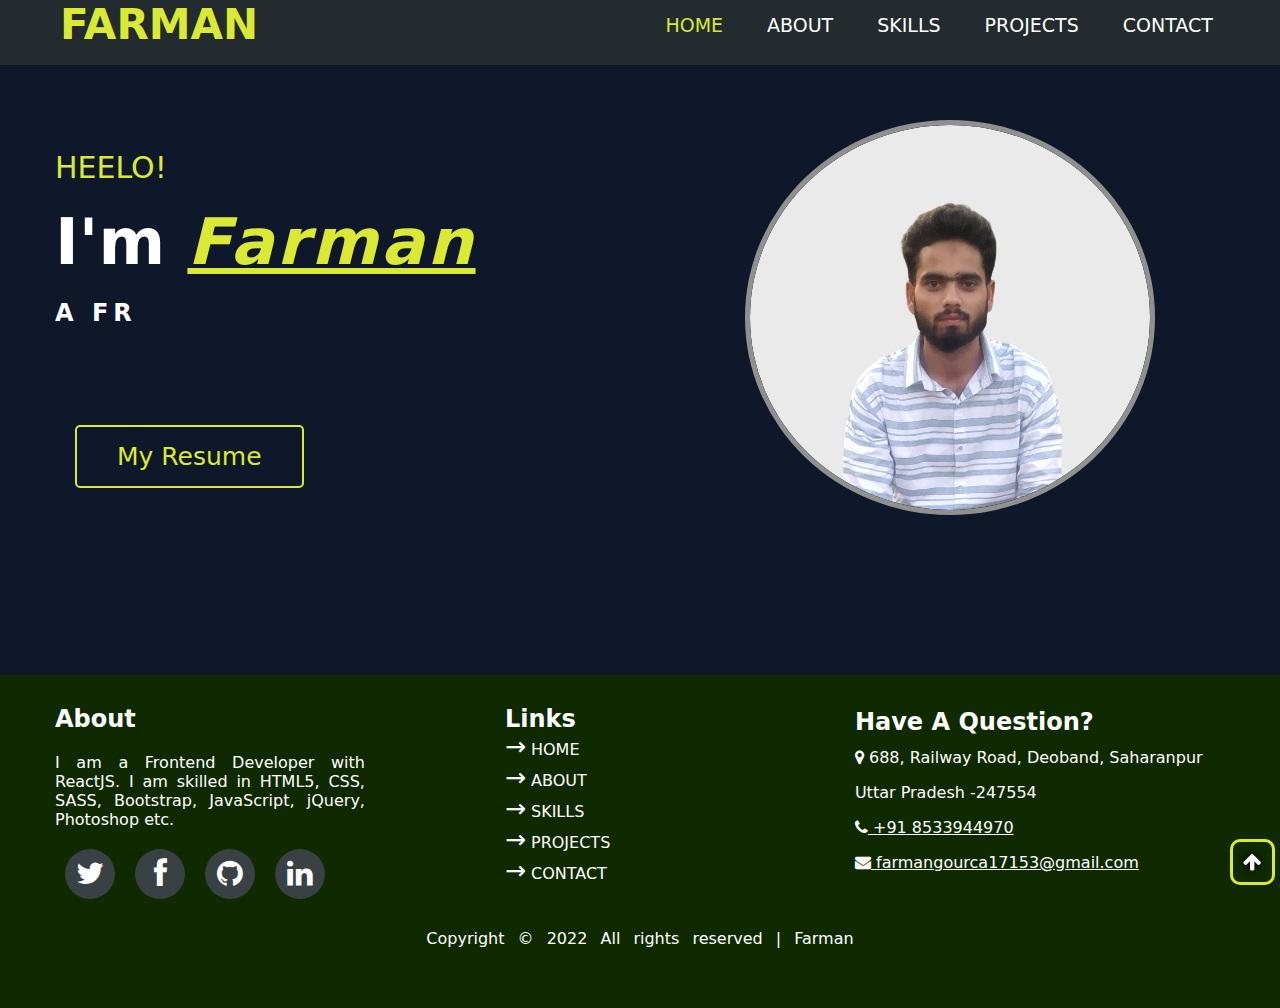
<file: index.html>
<!DOCTYPE html>

<html lang="en">

<head>
    <meta charset="UTF-8">
    <meta http-equiv="X-UA-Compatible" content="IE=edge">
    <meta name="viewport" content="width=device-width, initial-scale=1.0">
    <meta name="description" content="portfolio with projects">
    <title>Farman</title>
    <link rel="stylesheet" href="./css/style.css">
    <link rel="stylesheet" href="./css/font-awesome.min.css">
</head>

<body>
    <div class="wrap-1">
        <div class="container">
            <div class="row align-center">
                <div class="col-4">
                    <header>
                        <h1> <a href="index.html">FARMAN</a></h1>
                    </header>
                </div>
                <div class="col-8">
                    <nav class="nav">
                        <ul>
                            <li class="act"><a href="index.html">HOME</a></li>
                            <li><a href="about.html">ABOUT</a></li>
                            <li><a href="skills.html">SKILLS</a></li>
                            <li><a href="projects.html">PROJECTS</a></li>
                            <li><a href="contact.html">CONTACT</a></li>
                        </ul>
                    </nav>
                    <div class="mobile">
                        <div class="navBtn">
                            <div class="f line"></div>
                            <div class="m line"></div>
                            <div class="l line"></div>
                        </div>
                    </div>
                </div>
                <div class="rel">
                    <nav class="mobNavbar">
                        <ul>
                            <li class="active"><a href="index.html">HOME</a></li>
                            <li><a href="about.html">ABOUT</a></li>
                            <li><a href="skills.html">SKILLS</a></li>
                            <li><a href="projects.html">PROJECTS</a></li>
                            <li><a href="contact.html">CONTACT</a></li>
                        </ul>
                    </nav>
                </div>
            </div>
        </div>
    </div>



    <!-- wrap two -->
    <div class="wrap-2">
        <div class="container">
            <div class="row">
                <div class="col-6 col-m-12 col-ml-12">
                    <div class="content">
                        <p>HEELO!</p>
                        <p>I'm <span>Farman</span></p>
                        <p class="profile"></p>
                        <div class="res"> <a href="./images/farmanresume.pdf" download="">My Resume </a></div>
                    </div>
                </div>
                <div class="col-6 col-m-12 col-ml-12">
                    <div class="img">
                        <img src="./images/f4 (1).png" alt="farman">
                    </div>
                </div>
            </div>
        </div>
    </div>

    <!-- wrap three -->
    <div class="wrap-3">
        <div class="container">
            <div class="row">
                <div class="col-4 col-m-12">
                    <div class="about">
                        <h2>About</h2>
                        <p>I am a Frontend Developer with ReactJS. I am skilled in HTML5, CSS, SASS, Bootstrap, JavaScript, jQuery, Photoshop etc. </p>
                        <div class="social">
                            <a href="https://www.twitter.com" aria-label="twitter"><span
                                    class="fa fa-twitter"></span></a>
                            <a href="https://www.facebook.com" aria-label="facebook"><span
                                    class="fa fa-facebook"></span></a>
                            <a href="https://www.github.com" aria-label="github"><span class="fa fa-github"></span></a>
                            <a href="https://www.linkedin.com" aria-label="linkedin"><span
                                    class="fa fa-linkedin"></span></a>
                        </div>
                    </div>
                </div>
                <div class="col-4 col-m-12">
                    <div class="links">
                        <h2>Links</h2>
                        <p><a href="index.html"><span>&rarr;</span> HOME</a></p>
                        <p><a href="about.html"><span>&rarr;</span> ABOUT</a></p>
                        <p><a href="skills.html"><span>&rarr;</span> SKILLS</a></p>
                        <p><a href="projects.html"><span>&rarr;</span> PROJECTS</a></p>
                        <p><a href="contact.html"><span>&rarr;</span> CONTACT</a></p>
                    </div>
                </div>
                <div class="col-4 col-m-12">
                    <div class="ques">
                        <h2>Have A Question?</h2>
                        <p><span class="fa fa-map-marker"></span> 688, Railway Road, Deoband, Saharanpur Uttar Pradesh
                            -247554</p>
                        <p><a href="tel:8533944970"><span class="fa fa-phone"></span> +91 8533944970</a></p>
                        <p><a href="mailto:farmangourca17153@gmail.com"><span class="fa fa-envelope"></span> farmangourca17153<wbr>@gmail.com</a></p>
                    </div>
                </div>
            </div>
            <div class="row">
                <footer>
                    <p>Copyright © 2022 All rights reserved | Farman</p>
                </footer>
            </div>
            <div class="gotop">
                <button class="btn" aria-label="go top"><span class="fa fa-arrow-up"></span></button>
            </div>
        </div>
    </div>

    <script src="https://cdnjs.cloudflare.com/ajax/libs/jquery/3.6.0/jquery.min.js"></script>
    <script src="./js/javascript.js"></script>
    <script>
        let p = document.querySelector('.profile');
        let arr = ['A', ' ', 'F', 'R', 'O', 'N', 'T', '-', 'E', 'N', 'D', ' ', 'D', 'E', 'V', 'E', 'L', 'O', 'P', 'E', 'R']
        let i = 0;
        let id = setInterval(() => {
            if (arr[i] == arr[i]) {
                p.innerHTML += arr[i];
                i++;
            }
            if (i == arr.length) {
                clearInterval(id);
            }
        }, 150);
    </script>
</body>

</html>
</file>
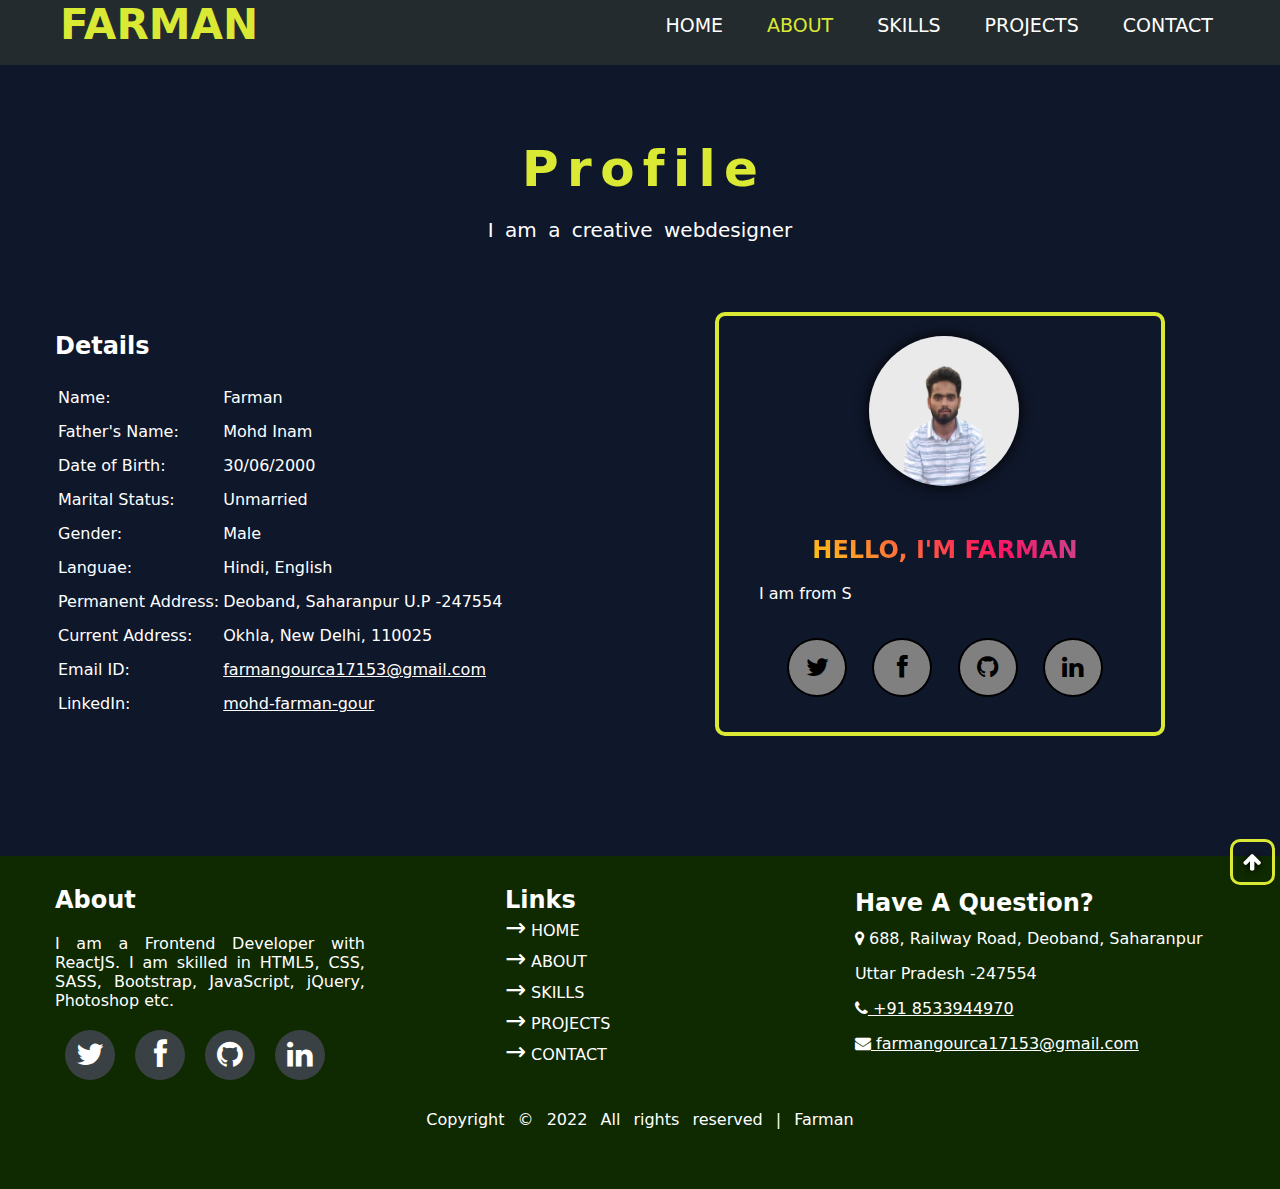
<file: about.html>
<!DOCTYPE html>
<html lang="en">

<head>
    <meta charset="UTF-8">
    <meta http-equiv="X-UA-Compatible" content="IE=edge">
    <meta name="viewport" content="width=device-width, initial-scale=1.0">
    <meta name="description" content="I am a Frontend Developer. I am skilled in HTML, HTML5, CSS3, SASS, JavaScript, jQuery,
    Bootstrap, TypeScript etc.">
    <title>about</title>
    <link rel="stylesheet" href="./css/about.css">
    <link rel="stylesheet" href="./css/font-awesome.min.css">

</head>

<body>
    <!-- wrap header -->
    <div class="wrap-1">
        <div class="container">
            <div class="row align-center">
                <div class="col-4">
                    <header>
                        <h1> <a href="index.html">FARMAN</a></h1>
                    </header>
                </div>
                <div class="col-8">
                    <nav class="nav">
                        <ul>
                            <li><a href="index.html">HOME</a></li>
                            <li class="active"><a href="about.html">ABOUT</a></li>
                            <li><a href="skills.html">SKILLS</a></li>
                            <li><a href="projects.html">PROJECTS</a></li>
                            <li><a href="contact.html">CONTACT</a></li>
                        </ul>
                    </nav>
                    <div class="mobile">
                        <div class="navBtn">
                            <div class="f line"></div>
                            <div class="m line"></div>
                            <div class="l line"></div>
                        </div>
                    </div>
                </div>
                <div class="rel">
                    <nav class="mobNavbar">
                        <ul>
                            <li><a href="index.html">HOME</a></li>
                            <li class="active"><a href="about.html">ABOUT</a></li>
                            <li><a href="skills.html">SKILLS</a></li>
                            <li><a href="projects.html">PROJECTS</a></li>
                            <li><a href="contact.html">CONTACT</a></li>
                        </ul>
                    </nav>
                </div>
            </div>
        </div>
    </div>

    <!--wrap two   -->
    <div class="wrap-2">
        <div class="container">
            <div class="row">
                <div class="col-12">
                    <div class="head">
                        <h2 class="topHeading">
                            <span style="--i:1">P</span>
                            <span style="--i:2">r</span>
                            <span style="--i:3">o</span>
                            <span style="--i:4">f</span>
                            <span style="--i:5">i</span>
                            <span style="--i:6">l</span>
                            <span style="--i:7">e</span>
                        </h2>
                        <p>I am a creative webdesigner</p>
                    </div>
                </div>
            </div>
            <div class="row">
                <div class="col-6 col-mp-12">
                    <div class="center">
                        <h2>Details</h2>
                        <table>
                            <tr>
                                <td>Name: </td>
                                <td>Farman</td>
                            </tr>
                            <tr>
                                <td>Father's Name: </td>
                                <td>Mohd Inam</td>
                            </tr>
                            <tr>
                                <td>Date of Birth: </td>
                                <td>30/06/2000</td>
                            </tr>
                            <tr>
                                <td>Marital Status: </td>
                                <td>Unmarried</td>
                            </tr>
                            <tr>
                                <td>Gender: </td>
                                <td>Male</td>
                            </tr>
                            <tr>
                                <td>Languae: </td>
                                <td>Hindi, English</td>
                            </tr>
                            <tr>
                                <td>Permanent Address: </td>
                                <td>Deoband, Saharanpur U.P -247554</td>
                            </tr>
                            <tr>
                                <td>Current Address: </td>
                                <td>Okhla, New Delhi, 110025</td>
                            </tr>
                            <tr>
                                <td>Email ID: </td>
                                <td><a href="mailto:farmangourca17153@gmail.com">farmangourca17153@gmail.com</a></td>
                            </tr>
                            <tr>
                                <td>LinkedIn: </td>
                                <td><a href="https://www.linkedin.com/in/mohd-farman-gour/">mohd-farman-gour</a></td>
                            </tr>
                        </table>

                    </div>
                </div>
                <div class="col-6 col-mp-12">
                    <div class="picInfo">
                        <img src="./images/f4 (1).png" alt="farman">
                        <h2>HELLO, I'M FARMAN</h2>
                        <p id="bio"></p>
                        <div class="picSocial">
                            <a href="https://www.twitter.com" aria-label="twitter"><span
                                    class="fa fa-twitter"></span></a>
                            <a href="https://www.facebook.com" aria-label="facebook"><span
                                    class="fa fa-facebook"></span></a>
                            <a href="https://www.github.com" aria-label="github"><span class="fa fa-github"></span></a>
                            <a href="https://www.linkedin.com" aria-label="linkedin"><span
                                    class="fa fa-linkedin"></span></a>
                        </div>
                    </div>
                </div>
            </div>
        </div>
    </div>

    <!-- wrap footer -->
    <div class="wrap-3">
        <div class="container">
            <div class="row">
                <div class="col-4 col-m-12">
                    <div class="about">
                        <h2>About</h2>
                        <p>I am a Frontend Developer with ReactJS. I am skilled in HTML5, CSS, SASS, Bootstrap,
                            JavaScript, jQuery, Photoshop etc.</p>
                        <div class="social">
                            <a href="https://www.twitter.com" aria-label="twitter"><span
                                    class="fa fa-twitter"></span></a>
                            <a href="https://www.facebook.com" aria-label="facebook"><span
                                    class="fa fa-facebook"></span></a>
                            <a href="https://www.github.com" aria-label="github"><span class="fa fa-github"></span></a>
                            <a href="https://www.linkedin.com" aria-label="linkedin"><span
                                    class="fa fa-linkedin"></span></a>
                        </div>
                    </div>
                </div>
                <div class="col-4 col-m-12">
                    <div class="links">
                        <h2>Links</h2>
                        <p><a href="index.html"><span>&rarr;</span> HOME</a></p>
                        <p><a href="about.html"><span>&rarr;</span> ABOUT</a></p>
                        <p><a href="skills.html"><span>&rarr;</span> SKILLS</a></p>
                        <p><a href="projects.html"><span>&rarr;</span> PROJECTS</a></p>
                        <p><a href="contact.html"><span>&rarr;</span> CONTACT</a></p>
                    </div>
                </div>
                <div class="col-4 col-m-12">
                    <div class="ques">
                        <h2>Have A Question?</h2>
                        <p><span class="fa fa-map-marker"></span> 688, Railway Road, Deoband, Saharanpur Uttar Pradesh
                            -247554</p>
                        <p><a href="tel:8533944970"><span class="fa fa-phone"></span> +91 8533944970</a></p>
                        <p><a href="mailto:farmangourca17153@gmail.com"><span class="fa fa-envelope"></span>
                                farmangourca17153<wbr>@gmail.com</a></p>
                    </div>
                </div>
            </div>
            <div class="row">
                <footer>
                    <p>Copyright © 2022 All rights reserved | Farman</p>
                </footer>
            </div>
            <div class="gotop">
                <button class="btn" aria-label="go top"><span class="fa fa-arrow-up"></span></button>
            </div>
        </div>
    </div>

    <script src="https://cdnjs.cloudflare.com/ajax/libs/jquery/3.6.0/jquery.min.js"></script>
    <script src="./js/javascript.js"></script>
    <script>
        let arr1 = "I am from Saharanpur U.P. I did my BCA (Bachelor of Computer Application) from Shri Ram Group of Colleges, Muzaffarnagar U.P. I am a frontend developer, specialised in HTML, HTML5, CSS, CSS3,Bootstrap, JavaScript, jQuery, reactJS.";

        arr1 = Array.from(arr1);

        let j = 0;
        let id1 = setInterval(() => {
            if (arr1[j] == arr1[j]) {
                document.querySelector("#bio").innerHTML += arr1[j];
                j++;
            }
            if (j == arr1.length) {
                clearInterval(id1);
            }
        }, 60);
    </script>
</body>

</html>
</file>
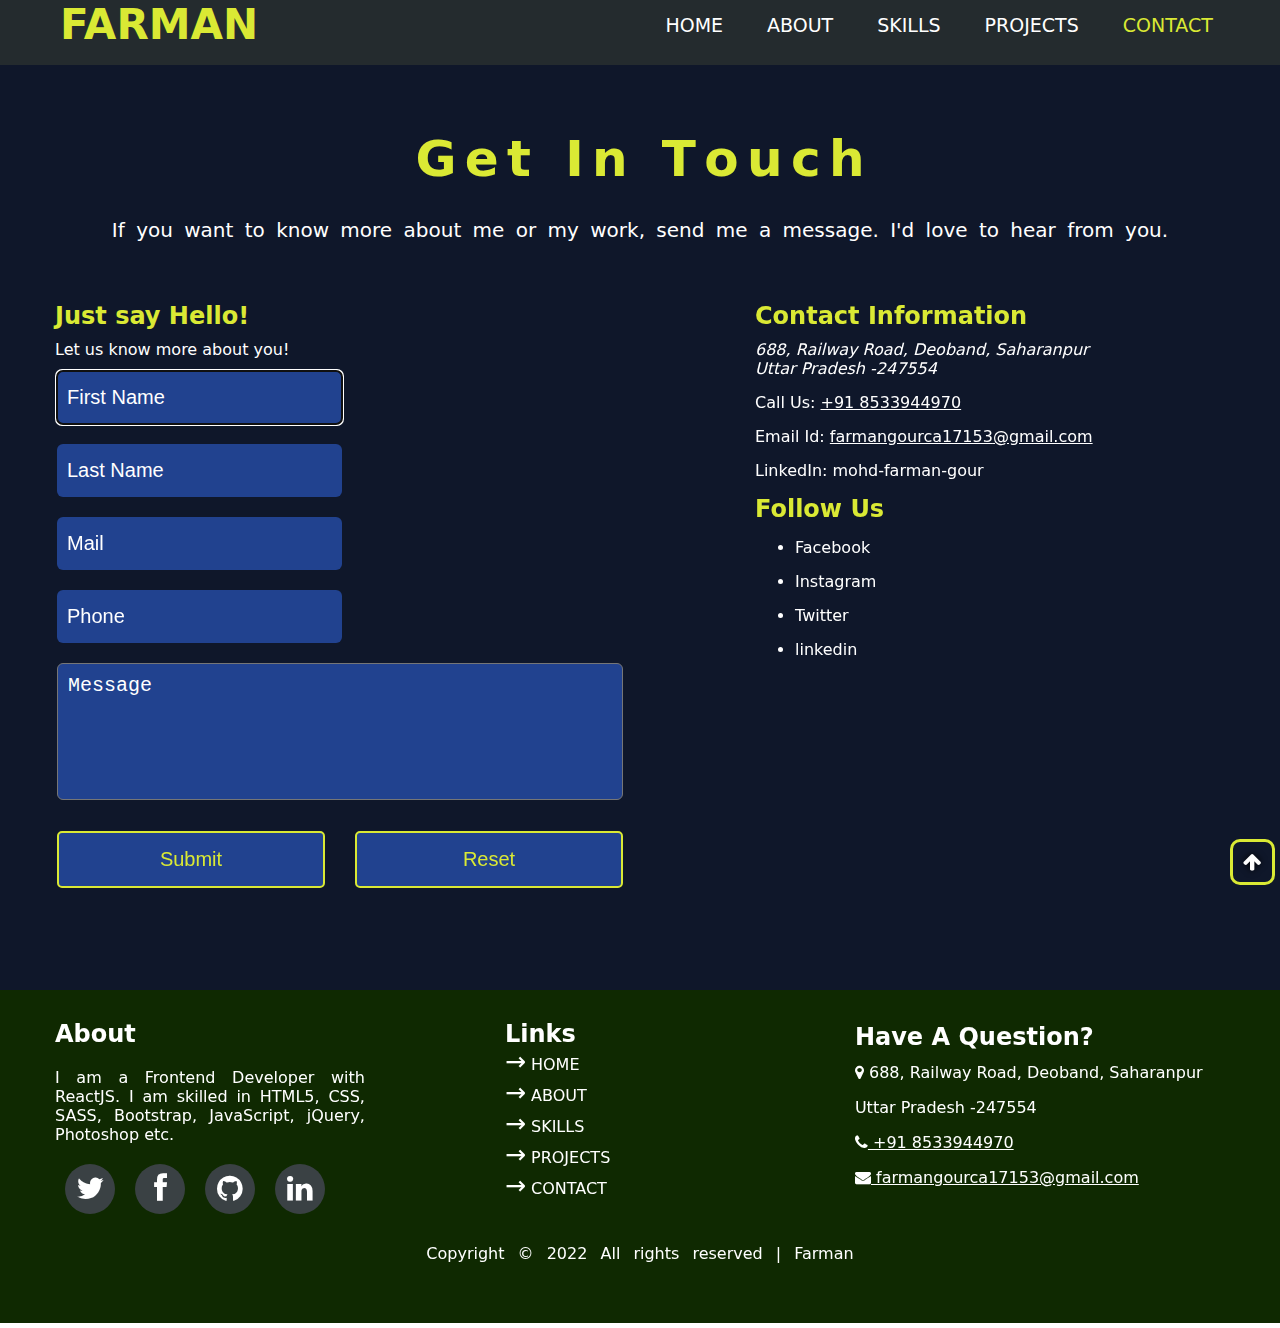
<file: contact.html>
<!DOCTYPE html>
<html lang="en">

<head>
    <meta charset="UTF-8">
    <meta http-equiv="X-UA-Compatible" content="IE=edge">
    <meta name="viewport" content="width=device-width, initial-scale=1.0">
    <meta name="description" content="Personel Information">
    <title>Contact</title>
    <link rel="stylesheet" href="./css/contact.css">
    <link rel="stylesheet" href="./css/font-awesome.min.css">
</head>

<body>
    <!-- wrap header -->
    <div class="wrap-1">
        <div class="container">
            <div class="row align-center">
                <div class="col-4">
                    <header>
                        <h1> <a href="index.html">FARMAN</a></h1>
                    </header>
                </div>
                <div class="col-8">
                    <nav class="nav">
                        <ul>
                            <li><a href="index.html">HOME</a></li>
                            <li><a href="about.html">ABOUT</a></li>
                            <li><a href="skills.html">SKILLS</a></li>
                            <li><a href="projects.html">PROJECTS</a></li>
                            <li class="active"><a href="contact.html">CONTACT</a></li>
                        </ul>
                    </nav>
                    <div class="mobile">
                        <div class="navBtn">
                            <div class="f line"></div>
                            <div class="m line"></div>
                            <div class="l line"></div>
                        </div>
                    </div>
                </div>
                <div class="rel">
                    <nav class="mobNavbar">
                        <ul>
                            <li><a href="index.html">HOME</a></li>
                            <li><a href="about.html">ABOUT</a></li>
                            <li><a href="skills.html">SKILLS</a></li>
                            <li><a href="projects.html">PROJECTS</a></li>
                            <li class="active"><a href="contact.html">CONTACT</a></li>
                        </ul>
                    </nav>
                </div>
            </div>
        </div>
    </div>

    <!-- wrap two -->
    <div class="wrap-2">
        <div class="container">
            <div class="row">
                <div class="col-12">
                    <div class="head">
                        <h2 class="topHeading">
                            <span style="--i:1">G</span>
                            <span style="--i:2">e</span>
                            <span style="--i:3">t</span>
                            <span style="--i:4">&nbsp;</span>
                            <span style="--i:5">I</span>
                            <span style="--i:6">n</span>
                            <span style="--i:7">&nbsp;</span>
                            <span style="--i:8">T</span>
                            <span style="--i:9">o</span>
                            <span style="--i:10">u</span>
                            <span style="--i:11">c</span>
                            <span style="--i:12">h</span>
                        </h2>
                        <p>If you want to know more about me or my work, send me a message. I'd love to hear from you.
                        </p>
                    </div>
                </div>
            </div>
            <div class="row">
                <!-- <div class="container"> -->
                <div class="col-6 col-m-12">
                    <div class="row">
                        <div class="col-12">
                            <div class="jshello">
                                <h2>Just say Hello!</h2>
                                <p>Let us know more about you!</p>
                            </div>
                        </div>
                    </div>

                    <div class="form ">
                        <form method="post">
                            <table>
                                <tr class="row">
                                    <td class="col-6 col-m-6 ">
                                        <label for="fn">First Name</label>
                                        <input type="text" id="fn" name="first name" required placeholder="First Name"
                                            autocomplete="off" autofocus pattern="^[a-z A-Z]{2,}$">
                                    </td>
                                    <td class="col-6 col-m-6">
                                        <label for="ln">Second Name</label>
                                        <input type="text" id="ln" name="last name" required placeholder="Last Name"
                                            autocomplete="off" pattern="^[a-z A-Z]{2,}$">
                                    </td>
                                </tr>
                                <tr class="row">
                                    <td class="col-6">
                                        <label for="mail">Enter Mail</label>
                                        <input type="email" id="mail" name="Mail" required placeholder="Mail"
                                            autocomplete="off">
                                    </td>
                                    <td class="col-6">
                                        <label for="ph">Phone Number</label>
                                        <input type="text" id="ph" name="number" required placeholder="Phone"
                                            pattern="^[0-9]{10}$" autocomplete="off">
                                    </td>
                                </tr>
                                <tr class="row">
                                    <td class="col-12">
                                        <label for="msg">Message</label>
                                        <textarea name="message" id="msg" cols="10" rows="5" required
                                            placeholder="Message" autocomplete="off"></textarea>
                                    </td>
                                    <td></td>
                                </tr>
                                <tr class="row">
                                    <td class="col-6"><button type="submit" class="sub btnform">Submit</button></td>
                                    <td class="col-6"><button type="reset" class="res btnform">Reset</button></td>
                                </tr>
                            </table>
                        </form>
                    </div>
                </div>
                <div class="col-6 col-m-12">
                    <div class="information">
                        <h2>Contact Information</h2>
                        <address>688, Railway Road, Deoband, Saharanpur Uttar Pradesh
                            -247554</address>
                        <p>Call Us: <a href="tel:8533944970">+91 8533944970</a></p>
                        <p>Email Id: <a href="mailto:farmangourca17153@gmail.com">farmangourca17153<wbr>@gmail.com</a>
                        </p>
                        <p>LinkedIn: mohd-farman-gour</p>
                        <h2>Follow Us</h2>
                        <ul>
                            <li><a href="https://www.facebook.com">Facebook</a></li>
                            <li><a href="https://www.instagram.com">Instagram</a></li>
                            <li><a href="https://www.twitter.com">Twitter</a></li>
                            <li><a href="https://www.linkedin.com">linkedin</a></li>
                        </ul>
                    </div>
                </div>
            </div>
        </div>
    </div>



    <!-- footer -->
    <div class="wrap-3">
        <div class="container">
            <div class="row">
                <div class="col-4 col-m-12">
                    <div class="about">
                        <h2>About</h2>
                        <p>I am a Frontend Developer with ReactJS. I am skilled in HTML5, CSS, SASS, Bootstrap,
                            JavaScript, jQuery, Photoshop etc.</p>
                        <div class="social">
                            <a href="https://www.twitter.com" aria-label="twitter"><span
                                    class="fa fa-twitter"></span></a>
                            <a href="https://www.facebook.com" aria-label="facebook"><span
                                    class="fa fa-facebook"></span></a>
                            <a href="https://www.github.com" aria-label="github"><span class="fa fa-github"></span></a>
                            <a href="https://www.linkedin.com" aria-label="linkedin"><span
                                    class="fa fa-linkedin"></span></a>
                        </div>
                    </div>
                </div>
                <div class="col-4 col-m-12">
                    <div class="links">
                        <h2>Links</h2>
                        <p><a href="index.html"><span>&rarr;</span> HOME</a></p>
                        <p><a href="about.html"><span>&rarr;</span> ABOUT</a></p>
                        <p><a href="skills.html"><span>&rarr;</span> SKILLS</a></p>
                        <p><a href="projects.html"><span>&rarr;</span> PROJECTS</a></p>
                        <p><a href="contact.html"><span>&rarr;</span> CONTACT</a></p>
                    </div>
                </div>
                <div class="col-4 col-m-12">
                    <div class="ques">
                        <h2>Have A Question?</h2>
                        <p><span class="fa fa-map-marker"></span> 688, Railway Road, Deoband, Saharanpur Uttar Pradesh
                            -247554</p>
                        <p><a href="tel:8533944970"><span class="fa fa-phone"></span> +91 8533944970</a></p>
                        <p><a href="mailto:farmangourca17153@gmail.com"><span class="fa fa-envelope"></span>
                                farmangourca17153<wbr>@gmail.com</a></p>
                    </div>
                </div>
            </div>
            <div class="row">
                <footer>
                    <p>Copyright © 2022 All rights reserved | Farman</p>
                </footer>
            </div>
            <div class="gotop">
                <button class="btn" aria-label="go top"><span class="fa fa-arrow-up"></span></button>
            </div>
        </div>
    </div>

    <script src="https://cdnjs.cloudflare.com/ajax/libs/jquery/3.6.0/jquery.min.js"></script>
    <script src="./js/javascript.js"></script>

</body>

</html>
</file>
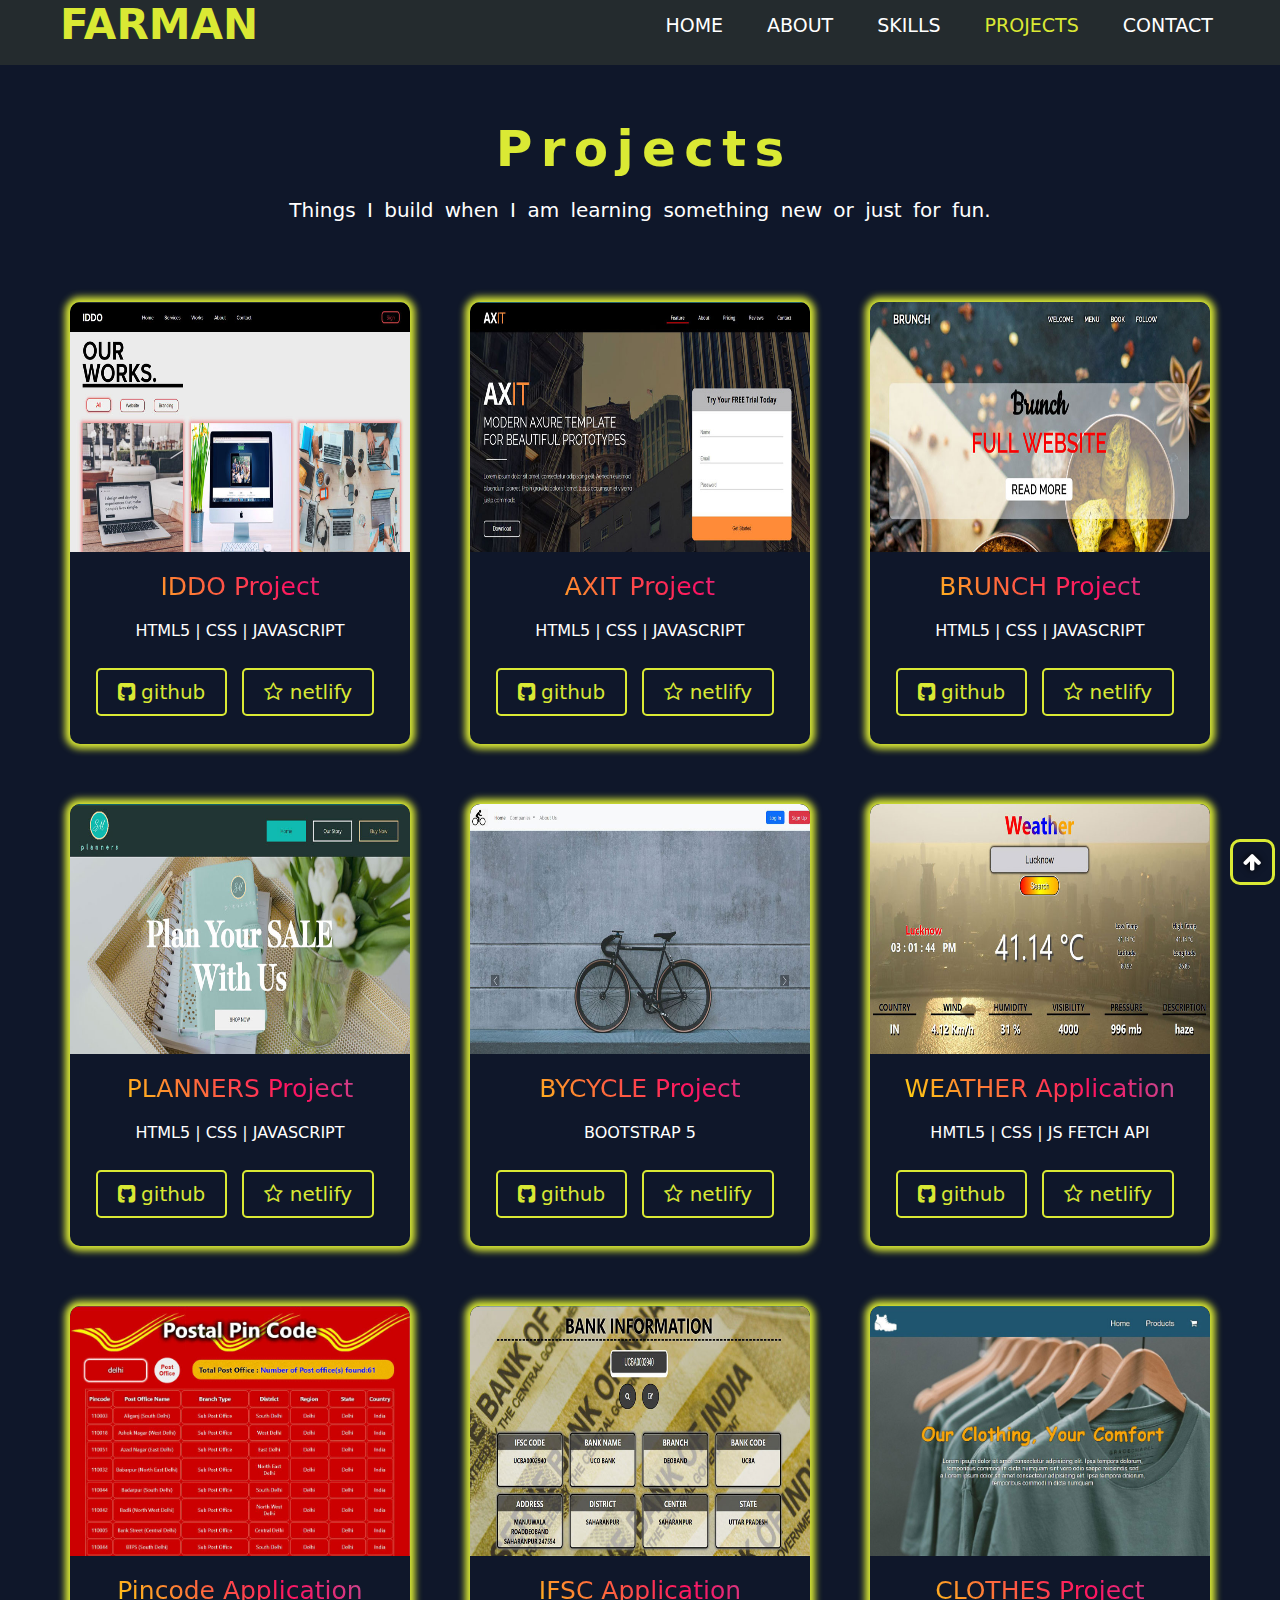
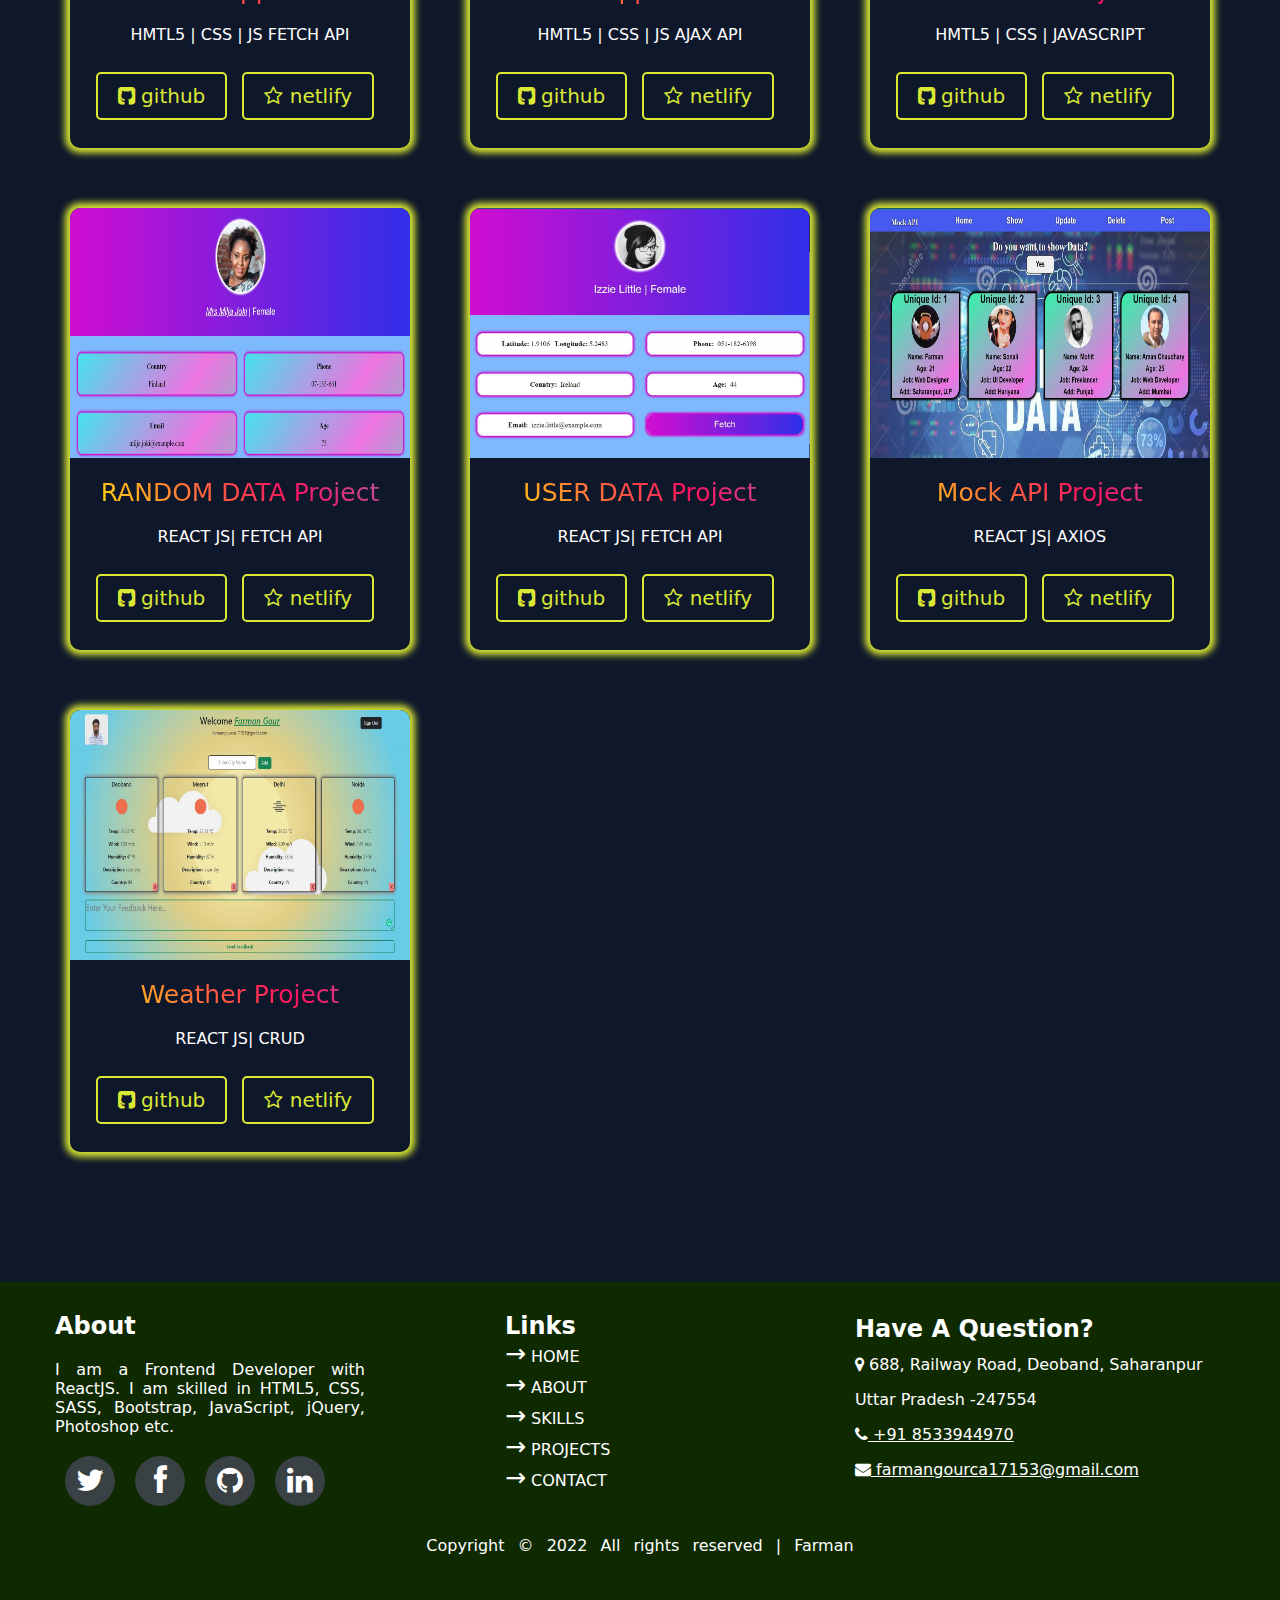
<file: projects.html>
<!DOCTYPE html>
<html lang="en">

<head>
    <meta charset="UTF-8">
    <meta http-equiv="X-UA-Compatible" content="IE=edge">
    <meta name="viewport" content="width=device-width, initial-scale=1.0">
    <meta name="description" content="I designed many projects with html, css, javascript, frameworks.">
    <title>My Projects</title>
    <link rel="stylesheet" href="./css/projects.css">
    <link rel="stylesheet" href="./css/font-awesome.min.css">
</head>

<body>
    <!-- wrap header -->
    <div class="wrap-1">
        <div class="container">
            <div class="row align-center">
                <div class="col-4">
                    <header>
                        <h1> <a href="index.html">FARMAN</a></h1>
                    </header>
                </div>
                <div class="col-8">
                    <nav class="nav">
                        <ul>
                            <li><a href="index.html">HOME</a></li>
                            <li><a href="about.html">ABOUT</a></li>
                            <li><a href="skills.html">SKILLS</a></li>
                            <li class="active"><a href="projects.html">PROJECTS</a></li>
                            <li><a href="contact.html">CONTACT</a></li>
                        </ul>
                    </nav>
                    <div class="mobile">
                        <div class="navBtn">
                            <div class="f line"></div>
                            <div class="m line"></div>
                            <div class="l line"></div>
                        </div>
                    </div>
                </div>
                <div class="rel">
                    <nav class="mobNavbar">
                        <ul>
                            <li><a href="index.html">HOME</a></li>
                            <li><a href="about.html">ABOUT</a></li>
                            <li><a href="skills.html">SKILLS</a></li>
                            <li class="active"><a href="projects.html">PROJECTS</a></li>
                            <li><a href="contact.html">CONTACT</a></li>
                        </ul>
                    </nav>
                </div>
            </div>
        </div>
    </div>

    <!-- wrap two -->
    <div class="wrap-2">
        <div class="container">
            <div class="row">
                <div class="col-12">
                    <div class="head">
                        <h2 class="topHeading">
                            <span style="--i:1">P</span>
                            <span style="--i:2">r</span>
                            <span style="--i:3">o</span>
                            <span style="--i:4">j</span>
                            <span style="--i:5">e</span>
                            <span style="--i:6">c</span>
                            <span style="--i:7">t</span>
                            <span style="--i:7">s</span>
                        </h2>
                        <p>Things I build when I am learning something new or just for fun.</p>
                    </div>
                </div>
            </div>
            <div class="row">
                <div class="col-4 col-t-6 col-m-12">
                    <div class="pbody">
                        <div class="pic">
                            <img src="./images/iddoPic.jpg" alt="iddo project">
                        </div>
                        <div class="info">
                            <p>IDDO Project</p>
                            <p>HTML5 | CSS | JAVASCRIPT</p>
                        </div>
                        <div class="link">
                            <div class="github page">
                                <a href="https://farman-gour.github.io/iddo/"><span class="fa fa-github-square"></span>
                                    github</a>
                            </div>
                            <div class="github host">
                                <a href="https://farman-project-iddo.netlify.app"><span class="fa fa fa-star-o"></span>
                                    netlify</a>
                            </div>
                        </div>
                    </div>
                </div>

                <div class="col-4 col-t-6 col-m-12">
                    <div class="pbody">
                        <div class="pic">
                            <img src="./images/axitPic.jpg" alt="axit project">
                        </div>
                        <div class="info">
                            <p>AXIT Project</p>
                            <p>HTML5 | CSS | JAVASCRIPT</p>
                        </div>
                        <div class="link">
                            <div class="github page">
                                <a href="https://farman-gour.github.io/Axit-/"><span class="fa fa-github-square"></span>
                                    github</a>
                            </div>
                            <div class="github host">
                                <a href="https://farman-project-axit.netlify.app"><span class="fa fa fa-star-o"></span>
                                    netlify</a>
                            </div>
                        </div>
                    </div>
                </div>

                <div class="col-4 col-t-6 col-m-12">
                    <div class="pbody">
                        <div class="pic">
                            <img src="./images/brunchPic.jpg" alt="brunch project">
                        </div>
                        <div class="info">
                            <p>BRUNCH Project</p>
                            <p>HTML5 | CSS | JAVASCRIPT</p>
                        </div>
                        <div class="link">
                            <div class="github page">
                                <a href="https://farman-gour.github.io/brunch/"><span
                                        class="fa fa-github-square"></span>
                                    github</a>
                            </div>
                            <div class="github host">
                                <a href="https://farman-project-brunch.netlify.app"><span
                                        class="fa fa fa-star-o"></span> netlify</a>
                            </div>
                        </div>
                    </div>
                </div>

                <div class="col-4 col-t-6 col-m-12">
                    <div class="pbody">
                        <div class="pic">
                            <img src="./images/plannersPic.jpg" alt="Planners project">
                        </div>
                        <div class="info">
                            <p>PLANNERS Project</p>
                            <p>HTML5 | CSS | JAVASCRIPT</p>
                        </div>
                        <div class="link">
                            <div class="github page">
                                <a href="https://farman-gour.github.io/planners/"><span
                                        class="fa fa-github-square"></span>
                                    github</a>
                            </div>
                            <div class="github host">
                                <a href="https://farman-project-planners.netlify.app"><span
                                        class="fa fa fa-star-o"></span> netlify</a>
                            </div>
                        </div>
                    </div>
                </div>

                <div class="col-4 col-t-6 col-m-12">
                    <div class="pbody">
                        <div class="pic">
                            <img src="./images/cyclePic.jpg" alt="bycle project">
                        </div>
                        <div class="info">
                            <p>BYCYCLE Project</p>
                            <p>BOOTSTRAP 5</p>
                        </div>
                        <div class="link">
                            <div class="github page">
                                <a href="https://farman-gour.github.io/bycycle/"><span
                                        class="fa fa-github-square"></span>
                                    github</a>
                            </div>
                            <div class="github host">
                                <a href="https://farman-project-bycycle.netlify.app"><span
                                        class="fa fa fa-star-o"></span> netlify</a>
                            </div>
                        </div>
                    </div>
                </div>

                <div class="col-4 col-t-6 col-m-12">
                    <div class="pbody">
                        <div class="pic">
                            <img src="./images/weatherPic.jpg" alt="weather project">
                        </div>
                        <div class="info">
                            <p>WEATHER Application</p>
                            <p>HMTL5 | CSS | JS FETCH API</p>
                        </div>
                        <div class="link">
                            <div class="github page">
                                <a href="https://farman-gour.github.io/weather/"><span
                                        class="fa fa-github-square"></span>
                                    github</a>
                            </div>
                            <div class="github host">
                                <a href="https://farman-project-weatherapp.netlify.app"><span
                                        class="fa fa fa-star-o"></span> netlify</a>
                            </div>
                        </div>
                    </div>
                </div>

                <div class="col-4 col-t-6 col-m-12">
                    <div class="pbody">
                        <div class="pic">
                            <img src="./images/PostOfficePic.jpg" alt="postoffice project">
                        </div>
                        <div class="info">
                            <p>Pincode Application</p>
                            <p>HMTL5 | CSS | JS FETCH API</p>
                        </div>
                        <div class="link">
                            <div class="github page">
                                <a href="https://farman-gour.github.io/pincode/"><span
                                        class="fa fa-github-square"></span>
                                    github</a>
                            </div>
                            <div class="github host">
                                <a href="https://farman-project-pincodeapp.netlify.app"><span
                                        class="fa fa fa-star-o"></span> netlify</a>
                            </div>
                        </div>
                    </div>
                </div>

                <div class="col-4 col-t-6 col-m-12">
                    <div class="pbody">
                        <div class="pic">
                            <img src="./images/bankPic.jpg" alt="bank project">
                        </div>
                        <div class="info">
                            <p>IFSC Application</p>
                            <p>HMTL5 | CSS | JS AJAX API</p>
                        </div>
                        <div class="link">
                            <div class="github page">
                                <a href="https://farman-gour.github.io/Bank/"><span class="fa fa-github-square"></span>
                                    github</a>
                            </div>
                            <div class="github host">
                                <a href="https://farman-project-bankapp.netlify.app"><span
                                        class="fa fa fa-star-o"></span> netlify</a>
                            </div>
                        </div>
                    </div>
                </div>

                <div class="col-4 col-t-6 col-m-12">
                    <div class="pbody">
                        <div class="pic">
                            <img src="./images/clothesPic.jpg" alt="clothes project">
                        </div>
                        <div class="info">
                            <p>CLOTHES Project</p>
                            <p>HMTL5 | CSS | JAVASCRIPT</p>
                        </div>
                        <div class="link">
                            <div class="github page">
                                <a href="https://farman-gour.github.io/clothes/"><span
                                        class="fa fa-github-square"></span>
                                    github</a>
                            </div>
                            <div class="github host">
                                <a href="https://farman-project-clothes.netlify.app"><span
                                        class="fa fa fa-star-o"></span> netlify</a>
                            </div>
                        </div>
                    </div>
                </div>

                <div class="col-4 col-t-6 col-m-12">
                    <div class="pbody">
                        <div class="pic">
                            <img src="./images/randomlydataPic.JPG" alt="random user data project">
                        </div>
                        <div class="info">
                            <p>RANDOM DATA Project</p>
                            <p>REACT JS| FETCH API</p>
                        </div>
                        <div class="link">
                            <div class="github page">
                                <a href="https://farman-project-randomlydata.netlify.app/"><span
                                        class="fa fa-github-square"></span>
                                    github</a>
                            </div>
                            <div class="github host">
                                <a href="https://farman-project-randomlydata.netlify.app/"><span
                                        class="fa fa fa-star-o"></span> netlify</a>
                            </div>
                        </div>
                    </div>
                </div>

                <div class="col-4 col-t-6 col-m-12">
                    <div class="pbody">
                        <div class="pic">
                            <img src="./images/userdataPic.JPG" alt="user data picture">
                        </div>
                        <div class="info">
                            <p>USER DATA Project</p>
                            <p>REACT JS| FETCH API</p>
                        </div>
                        <div class="link">
                            <div class="github page">
                                <a href="https://farman-project-randomuserdata.netlify.app"><span
                                        class="fa fa-github-square"></span>
                                    github</a>
                            </div>
                            <div class="github host">
                                <a href="https://farman-project-randomuserdata.netlify.app"><span
                                        class="fa fa fa-star-o"></span> netlify</a>
                            </div>
                        </div>
                    </div>
                </div>

                <div class="col-4 col-t-6 col-m-12">
                    <div class="pbody">
                        <div class="pic">
                            <img src="./images/mockApiPic.JPG" alt="mock api picture">
                        </div>
                        <div class="info">
                            <p>Mock API Project</p>
                            <p>REACT JS| AXIOS</p>
                        </div>
                        <div class="link">
                            <div class="github page">
                                <a href="https://farman-project-mockapi.netlify.app"><span
                                        class="fa fa-github-square"></span>
                                    github</a>
                            </div>
                            <div class="github host">
                                <a href="https://farman-project-mockapi.netlify.app"><span
                                        class="fa fa fa-star-o"></span> netlify</a>
                            </div>
                        </div>
                    </div>
                </div>

                <div class="col-4 col-t-6 col-m-12">
                    <div class="pbody">
                        <div class="pic">
                            <img src="./images/weatherAppPic.JPG" alt="weather app">
                        </div>
                        <div class="info">
                            <p>Weather Project</p>
                            <p>REACT JS| CRUD</p>
                        </div>
                        <div class="link">
                            <div class="github page">
                                <a href="https://fg-react-weatherapp.netlify.app/"><span
                                        class="fa fa-github-square"></span>
                                    github</a>
                            </div>
                            <div class="github host">
                                <a href="https://fg-react-weatherapp.netlify.app/"><span class="fa fa fa-star-o"></span>
                                    netlify</a>
                            </div>
                        </div>
                    </div>
                </div>

            </div>
        </div>
    </div>

    <!-- footer -->
    <div class="wrap-3">
        <div class="container">
            <div class="row">
                <div class="col-4 col-m-12">
                    <div class="about">
                        <h2>About</h2>
                        <p>I am a Frontend Developer with ReactJS. I am skilled in HTML5, CSS, SASS, Bootstrap,
                            JavaScript, jQuery, Photoshop etc.</p>
                        <div class="social">
                            <a href="https://www.twitter.com" aria-label="twitter"><span
                                    class="fa fa-twitter"></span></a>
                            <a href="https://www.facebook.com" aria-label="facebook"><span
                                    class="fa fa-facebook"></span></a>
                            <a href="https://www.github.com" aria-label="github"><span class="fa fa-github"></span></a>
                            <a href="https://www.linkedin.com" aria-label="linkedin"><span
                                    class="fa fa-linkedin"></span></a>
                        </div>
                    </div>
                </div>
                <div class="col-4 col-m-12">
                    <div class="links">
                        <h2>Links</h2>
                        <p><a href="index.html"><span>&rarr;</span> HOME</a></p>
                        <p><a href="about.html"><span>&rarr;</span> ABOUT</a></p>
                        <p><a href="skills.html"><span>&rarr;</span> SKILLS</a></p>
                        <p><a href="projects.html"><span>&rarr;</span> PROJECTS</a></p>
                        <p><a href="contact.html"><span>&rarr;</span> CONTACT</a></p>
                    </div>
                </div>
                <div class="col-4 col-m-12">
                    <div class="ques">
                        <h2>Have A Question?</h2>
                        <p><span class="fa fa-map-marker"></span> 688, Railway Road, Deoband, Saharanpur Uttar Pradesh
                            -247554</p>
                        <p><a href="tel:8533944970"><span class="fa fa-phone"></span> +91 8533944970</a></p>
                        <p><a href="mailto:farmangourca17153@gmail.com"><span class="fa fa-envelope"></span>
                                farmangourca17153<wbr>@gmail.com</a></p>
                    </div>
                </div>
            </div>
            <div class="row">
                <footer>
                    <p>Copyright © 2022 All rights reserved | Farman</p>
                </footer>
            </div>
            <div class="gotop">
                <button class="btn" aria-label="go top"><span class="fa fa-arrow-up"></span></button>
            </div>
        </div>
    </div>

    <script src="https://cdnjs.cloudflare.com/ajax/libs/jquery/3.6.0/jquery.min.js"></script>
    <script src="./js/javascript.js"></script>

</body>

</html>
</file>
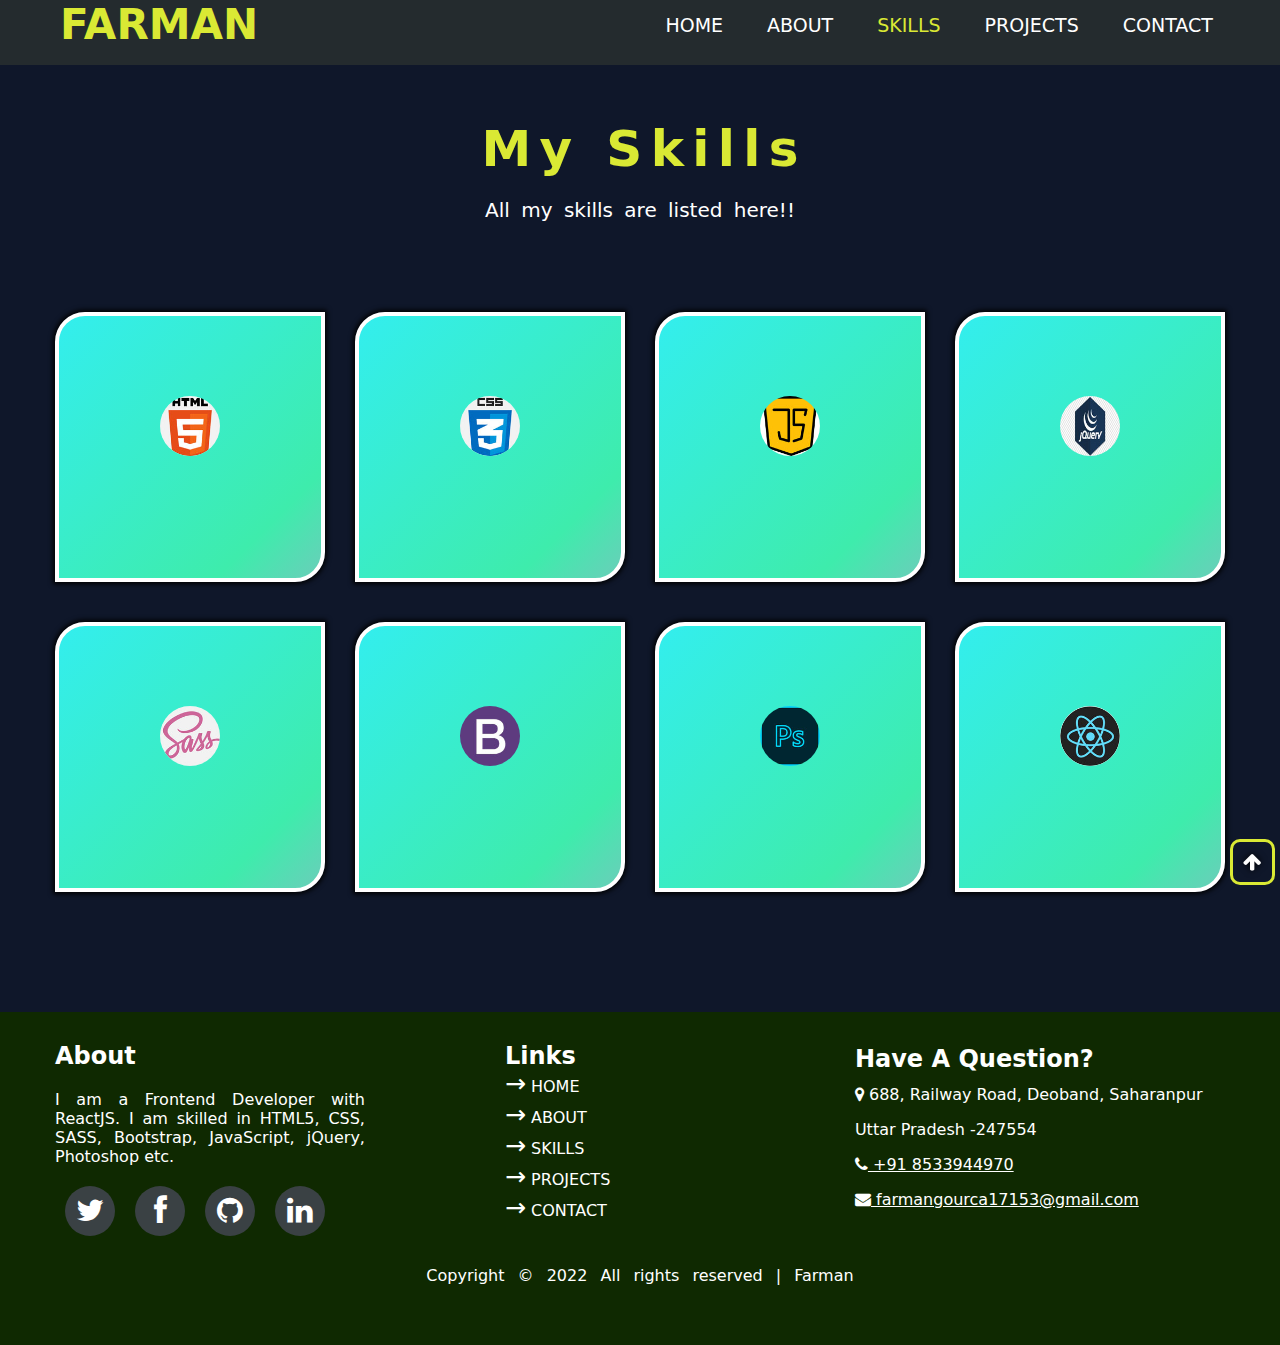
<file: skills.html>
<!DOCTYPE html>
<html lang="en">

<head>
    <meta charset="UTF-8">
    <meta http-equiv="X-UA-Compatible" content="IE=edge">
    <meta name="viewport" content="width=device-width, initial-scale=1.0">
    <meta name="description" content="html | css | javaScript | jQuery etc...">
    <title>My Skils</title>
    <link rel="stylesheet" href="./css/skills.css">
    <link rel="stylesheet" href="./css/font-awesome.min.css">
</head>

<body>
    <!-- wrap header -->
    <div class="wrap-1">
        <div class="container">
            <div class="row align-center">
                <div class="col-4">
                    <header>
                        <h1> <a href="index.html">FARMAN</a></h1>
                    </header>
                </div>
                <div class="col-8">
                    <nav class="nav">
                        <ul>
                            <li><a href="index.html">HOME</a></li>
                            <li><a href="about.html">ABOUT</a></li>
                            <li class="active"><a href="skills.html">SKILLS</a></li>
                            <li><a href="projects.html">PROJECTS</a></li>
                            <li><a href="contact.html">CONTACT</a></li>
                        </ul>
                    </nav>
                    <div class="mobile">
                        <div class="navBtn">
                            <div class="f line"></div>
                            <div class="m line"></div>
                            <div class="l line"></div>
                        </div>
                    </div>
                </div>
                <div class="rel">
                    <nav class="mobNavbar">
                        <ul>
                            <li><a href="index.html">HOME</a></li>
                            <li><a href="about.html">ABOUT</a></li>
                            <li class="active"><a href="skills.html">SKILLS</a></li>
                            <li><a href="projects.html">PROJECTS</a></li>
                            <li><a href="contact.html">CONTACT</a></li>
                        </ul>
                    </nav>
                </div>
            </div>
        </div>
    </div>

    <!-- wrap two -->
    <div class="wrap-2">
        <div class="container">
            <div class="row">
                <div class="col-12">
                    <div class="head">
                        <h2 class="topHeading">
                            <span style="--i:1">M</span>
                            <span style="--i:2">y</span>
                            <span style="--i:3">&nbsp; </span>
                            <span style="--i:4">S</span>
                            <span style="--i:5">k</span>
                            <span style="--i:6">i</span>
                            <span style="--i:7">l</span>
                            <span style="--i:8">l</span>
                            <span style="--i:s">s</span>
                        </h2>
                        <p>All my skills are listed here!!</p>
                    </div>
                </div>
            </div>
            <div class="row">
                <div class="col-3 col-m-6">
                    <div class="html5">
                        <img src="./images/html-5.jpg" alt="html5">
                    </div>
                </div>
                <div class="col-3 col-m-6">
                    <div class="css3 html5">
                        <img src="./images/css3.jpg" alt="css3">
                    </div>
                </div>
                <div class="col-3 col-m-6">
                    <div class="js html5">
                        <img src="./images/java-script.jpg" alt="javascript">
                    </div>
                </div>
                <div class="col-3 col-m-6">
                    <div class="jq html5">
                        <img src="./images/jquery.jpg" alt="jquery">
                    </div>
                </div>
                <div class="col-3 col-m-6">
                    <div class="sass html5">
                        <img src="./images/sass.jpg" alt="sass">
                    </div>
                </div>
                <div class="col-3 col-m-6">
                    <div class="boots html5">
                        <img src="./images/bootstrap.jpg" alt="bootatrap">
                    </div>
                </div>
                <div class="col-3 col-m-6">
                    <div class="ps html5">
                        <img src="./images/adobe-photoshop.jpg" alt="photoshop">
                    </div>
                </div>
                <div class="col-3 col-m-6">
                    <div class="ts html5">
                        <img src="./images/react.jpg" alt="react js">
                    </div>
                </div>
            </div>
        </div>
    </div>

    <!-- footer -->
    <div class="wrap-3">
        <div class="container">
            <div class="row">
                <div class="col-4 col-m-12">
                    <div class="about">
                        <h2>About</h2>
                        <p>I am a Frontend Developer with ReactJS. I am skilled in HTML5, CSS, SASS, Bootstrap,
                            JavaScript, jQuery, Photoshop etc.</p>
                        <div class="social">
                            <a href="https://www.twitter.com" aria-label="twitter"><span
                                    class="fa fa-twitter"></span></a>
                            <a href="https://www.facebook.com" aria-label="facebook"><span
                                    class="fa fa-facebook"></span></a>
                            <a href="https://www.github.com" aria-label="github"><span class="fa fa-github"></span></a>
                            <a href="https://www.linkedin.com" aria-label="linkedin"><span
                                    class="fa fa-linkedin"></span></a>
                        </div>
                    </div>
                </div>
                <div class="col-4 col-m-12">
                    <div class="links">
                        <h2>Links</h2>
                        <p><a href="index.html"><span>&rarr;</span> HOME</a></p>
                        <p><a href="about.html"><span>&rarr;</span> ABOUT</a></p>
                        <p><a href="skills.html"><span>&rarr;</span> SKILLS</a></p>
                        <p><a href="projects.html"><span>&rarr;</span> PROJECTS</a></p>
                        <p><a href="contact.html"><span>&rarr;</span> CONTACT</a></p>
                    </div>
                </div>
                <div class="col-4 col-m-12">
                    <div class="ques">
                        <h2>Have A Question?</h2>
                        <p><span class="fa fa-map-marker"></span> 688, Railway Road, Deoband, Saharanpur Uttar Pradesh
                            -247554</p>
                        <p><a href="tel:8533944970"><span class="fa fa-phone"></span> +91 8533944970</a></p>
                        <p><a href="mailto:farmangourca17153@gmail.com"><span class="fa fa-envelope"></span>
                                farmangourca17153<wbr>@gmail.com</a></p>
                    </div>
                </div>
            </div>
            <div class="row">
                <footer>
                    <p>Copyright © 2022 All rights reserved | Farman</p>
                </footer>
            </div>
            <div class="gotop">
                <button class="btn" aria-label="go top"><span class="fa fa-arrow-up"></span></button>
            </div>
        </div>
    </div>

    <script src="https://cdnjs.cloudflare.com/ajax/libs/jquery/3.6.0/jquery.min.js"></script>
    <script src="./js/javascript.js"></script>
</body>

</html>
</file>
<file: css/style.css>
*, ::before, ::after {
  box-sizing: border-box;
  margin: 0px;
  clear: both;
}

li {
  list-style-type: none;
  padding: 0px;
}

a {
  text-decoration: none;
}

img {
  vertical-align: bottom;
}

iframe {
  border: none;
}

button {
  cursor: pointer;
}

body {
  font-family: system-ui, BlinkMacSystemFont, "Segoe UI", Roboto, Oxygen, Ubuntu, Cantarell, "Open Sans", "Helvetica Neue", sans-serif;
}

.container {
  width: 1200px;
  padding: 0px 15px;
  margin: auto;
}

.row {
  display: flex;
  flex-flow: row wrap;
  margin: 0px -15px;
}

.row > [class^=col-] {
  flex: 0 1 auto;
  padding: 0px 15px;
}

.align-center {
  align-items: center;
}

.row .col-1 {
  flex-basis: 8.33%;
}

.row .col-2 {
  flex-basis: 16.66%;
}

.row .col-3 {
  flex-basis: 25%;
}

.row .col-4 {
  flex-basis: 33.33%;
}

.row .col-5 {
  flex-basis: 41.66%;
}

.row .col-6 {
  flex-basis: 50%;
}

.row .col-7 {
  flex-basis: 58.33%;
}

.row .col-8 {
  flex-basis: 66.66%;
}

.row .col-9 {
  flex-basis: 75%;
}

.row .col-10 {
  flex-basis: 83.33%;
}

.row .col-11 {
  flex-basis: 91.66%;
}

.row .col-12 {
  flex-basis: 100%;
}

.wrap-1 {
  background: #242b2e;
  color: #fff;
  height: 65px;
  position: fixed;
  width: 100%;
  z-index: 20;
}

.wrap-1 header h1 a {
  color: inherit;
  font-size: 42px;
  font-weight: bold;
  margin: 5px;
}

.wrap-1 .nav {
  display: flex;
  justify-content: right;
}

.wrap-1 .nav ul {
  display: flex;
}

.wrap-1 .nav ul li {
  cursor: pointer;
  margin-left: 20px;
}

.wrap-1 .nav ul li a {
  color: inherit;
  font-size: 19px;
  padding: 5px 12px;
  display: block;
  text-align: center;
  transition: width ease 1s;
  width: 0%;
}

.wrap-1 .nav ul li:hover a {
  color: #dae934;
  border-bottom: solid 2px;
  width: 100%;
}

.wrap-1 .mobile {
  display: none;
  float: right;
}

.wrap-1 .mobile .navBtn {
  width: 45px;
  height: 40px;
  cursor: pointer;
}

.wrap-1 .mobile .navBtn .line {
  border-top: 3px solid #fff;
  margin: 10px 5px;
  transition: all ease 1s;
}

.wrap-1 .mobile .active .f {
  transform: rotate(-44deg);
  transform-origin: right;
  margin: 10px 7px 0px 0px;
  border-color: #dae934;
}

.wrap-1 .mobile .active .l {
  transform: rotate(45deg);
  transform-origin: right;
  margin: 25px 8px 0px 0px;
  border-color: #dae934;
}

.align-center {
  position: relative;
}

.mobNavbar {
  position: absolute;
  top: 60px;
  z-index: 20;
  left: -40px;
  right: 0px;
  display: none;
}

.mobNavbar .active {
  background: #242b2e;
}

.mobNavbar ul li {
  background: #848383;
  border: solid 2px #848383;
}

.mobNavbar ul li:active {
  background: #242b2e;
}

.mobNavbar ul li:active a {
  color: #dae934;
  padding: 15px 0px 15px 20px;
}

.mobNavbar ul li a {
  color: #fff;
  font-size: 20px;
  display: block;
  padding: 10px 0px 10px 20px;
}

/* Responsive Design */
/* ipad landscape */
@media screen and (max-width: 1220px) {
  .container {
    width: 960px;
  }
}
/* ipad portrait */
@media screen and (max-width: 980px) {
  .container {
    width: 760px;
  }

  .wrap-1 .nav ul li {
    margin-left: 3px;
  }

  .wrap-1 .nav ul li a {
    font-size: 15px;
  }

  .wrap-1 header h1 a {
    font-size: 35px;
  }
}
/* mobile landscape */
@media screen and (max-width: 767px) {
  .container {
    width: 100%;
  }

  .wrap-1 .mobile {
    display: block;
  }

  .wrap-1 .nav {
    display: none;
  }

  .wrap-1 header h1 a {
    font-size: 20px;
  }

  .wrap-1 .nav ul li a {
    padding: 5px 7px;
  }

  .wrap-1 .align-center {
    margin-top: 5px;
  }
}
/* mobile portrait */
@media screen and (max-width: 480px) {
  .container {
    width: 100%;
  }

  .wrap-1 .mobile {
    display: block;
  }

  .wrap-1 .nav {
    display: none;
  }

  .wrap-1 header h1 a {
    font-size: 16px;
  }
}
/* wrap three */
.wrap-3 {
  background: #0f2901;
  color: #fff;
  padding: 30px 0px;
}

.wrap-3 .about {
  padding: 0px 60px 0px 0px;
}

.wrap-3 h2 {
  font-weight: bold;
}

.wrap-3 .about p {
  text-align: justify;
  margin: 20px 0px;
}

.wrap-3 .about .social {
  display: flex;
}

.wrap-3 .about .social a {
  display: block;
  padding: 10px;
  margin: 0px 10px;
  width: 50px;
  text-align: center;
  background: #3a4144;
  border-radius: 50%;
  transition: all ease 1s;
  overflow: hidden;
}

.wrap-3 .about .social a span {
  color: #fff;
  font-size: 30px;
  transition-duration: 1s;
}

.wrap-3 .about .social a:hover {
  box-shadow: 0px 0px 10px 3px red;
}

.wrap-3 .about .social a:hover span {
  color: #000;
  transform: rotate(360deg);
  box-shadow: 0px 0px 40px 40px #dae934;
  background: #dae934;
}

.wrap-3 .links {
  line-height: 28px;
  padding-left: 50px;
}

.wrap-3 .links p a {
  color: #fff;
}

.wrap-3 .links p a span {
  font-size: 25px;
  color: #fff;
}

.wrap-3 .ques {
  line-height: 35px;
}

.wrap-3 .ques p a {
  color: #fff;
  text-decoration: underline;
}

.wrap-3 footer {
  margin-top: 40px;
}

.wrap-3 footer {
  margin: 30px auto;
  word-spacing: 8px;
}

.wrap-3 .btn {
  background: transparent;
  padding: 10px;
  border-radius: 10px;
  border: solid #dae934;
  position: fixed;
  right: 5px;
  bottom: 15px;
}

.wrap-3 .btn:hover {
  box-shadow: 0px 0px 5px 2px #dae934;
}

.wrap-3 .btn span {
  color: #fff;
  font-size: 20px;
  text-shadow: 0px 0px 7px #000;
}

/* Responsive Design */
/* ipad landscape */
@media screen and (max-width: 1220px) {
  .container {
    width: 960px;
  }

  .wrap-3 .about {
    padding-right: 10px;
  }
}
/* ipad portrait */
@media screen and (max-width: 980px) {
  .container {
    width: 760px;
  }

  .wrap-3 .about .social a {
    margin: 0px 4px;
    width: 44px;
  }

  .wrap-3 .about .social a span {
    font-size: 25px;
  }
}
/* mobile landscape */
@media screen and (max-width: 767px) {
  .container {
    width: 100%;
  }

  .wrap-3 .about .social a {
    margin: 0px 4px;
    width: 25px;
    height: 25px;
    padding: 0px;
  }

  .wrap-3 .about .social a span {
    font-size: 14px;
  }

  .wrap-3 .ques {
    line-height: 30px;
  }

  p {
    font-size: 14px;
  }
}
/*  mobile portrait */
@media screen and (max-width: 480px) {
  .wrap-3 .about {
    padding: 0px;
    text-align: center;
  }

  .wrap-3 .about .social {
    display: flex;
    justify-content: center;
  }

  .wrap-3 .links {
    line-height: 28px;
    text-align: center;
    padding-left: 0px;
    margin-top: 30px;
  }

  .wrap-3 .ques {
    line-height: 35px;
    text-align: center;
    margin-top: 30px;
  }

  .wrap-3 footer {
    word-spacing: 4px;
  }
}
.wrap-1 .nav .act a {
  color: #dae934;
}

.wrap-2 {
  background: #0f172a;
  color: #fff;
  padding: 100px 0px 90px 0px;
}

.wrap-2 .img {
  border: solid 5px #90908f;
  border-radius: 50%;
  cursor: pointer;
  overflow: hidden;
  margin: 20px 70px 70px 90px;
  animation: imgBox 2s ease;
}

@keyframes imgBox {
  0% {
    opacity: 0;
    transform: translateX(100%);
  }
  100% {
    opacity: 1;
    transform: translateX(0%);
  }
}
.wrap-2 .img img {
  width: 100%;
  height: auto;
  border-radius: 50%;
  transition: all ease 0.8s;
}

.wrap-2 .img:hover img {
  transform: scale(1.1);
}

.wrap-2 .content {
  margin-top: 50px;
  animation: contentBox 2s ease;
}

@keyframes contentBox {
  0% {
    opacity: 0;
    transform: translateX(-100%);
  }
  100% {
    opacity: 1;
    transform: translateX(0%);
  }
}
.wrap-2 .content :nth-child(1) {
  color: #dae934;
  font-size: 30px;
}

.wrap-2 .content :nth-child(2) {
  font-size: 64px;
  font-weight: bolder;
  margin: 20px 0px;
}

.wrap-2 .content :nth-child(2) span {
  font-size: 64px;
  font-weight: bolder;
  font-style: italic;
  text-decoration: underline;
  letter-spacing: 3px;
}

.wrap-2 .content :nth-child(3) {
  font-size: 24px;
  font-weight: bolder;
  letter-spacing: 5px;
}

.wrap-2 .content .res {
  margin: 100px 0px 0px 20px;
  position: relative;
  display: inline-block;
  padding: 15px 0px;
}

.wrap-2 .content .res a {
  font-size: 25px;
  border: solid 2px #dae934;
  color: #dae934;
  padding: 15px 40px;
  border-radius: 5px;
}

.wrap-2 .content .res:hover {
  box-shadow: 0px 0px 13px 5px #dae934;
}

/* Responsive Design */
/* ipad landscape */
@media screen and (max-width: 1220px) {
  .container {
    width: 960px;
  }

  .wrap-2 .img {
    margin: 40px 30px 30px 50px;
  }

  .wrap-2 {
    padding: 100px 0px;
  }
}
/* ipad portrait */
@media screen and (max-width: 980px) {
  .container {
    width: 760px;
  }

  .wrap-2 {
    padding: 100px 0px 80px 0px;
  }

  .wrap-2 .content :nth-child(2) span {
    font-size: 50px;
  }

  .wrap-2 .img {
    margin: 40px 30px 30px 50px;
  }

  .wrap-2 .content .res {
    margin: 80px 0px 0px 20px;
  }

  .wrap-2 .content :nth-child(3) {
    font-size: 18px;
  }

  .wrap-2 .content :nth-child(2) {
    font-size: 55px;
    margin: 10px 0px;
  }
}
/* mobile landscape */
@media screen and (max-width: 767px) {
  .container {
    width: 100%;
  }

  .wrap-2 .content :nth-child(1) {
    font-size: 20px;
  }

  .wrap-2 .content {
    margin-top: 20px;
  }

  .wrap-2 .img {
    margin: 10px 60px 70px 90px;
  }

  .wrap-2 .content :nth-child(2) {
    font-size: 40px;
    margin: 0px 0px 5px 0px;
  }

  .wrap-2 .content :nth-child(2) span {
    font-size: 40px;
  }

  .wrap-2 .content :nth-child(3) {
    font-size: 15px;
  }

  .wrap-2 .content .res {
    margin: 30px 0px 0px 15px;
  }

  .wrap-2 .content .res a {
    font-size: 20px;
    padding: 10px 20px;
  }

  .wrap-2 {
    padding: 100px 0px 50px 0px;
  }

  .row .col-ml-12 {
    flex-basis: 100%;
  }

  .wrap-2 .content {
    text-align: center;
    border: solid #fff;
    padding: 20px 0px;
    border-radius: 10px;
  }

  .wrap-2 .img {
    border: solid #fff;
    margin: 0px;
    box-shadow: 0px 0px 0px 1px #fff;
    margin-top: 20px;
    padding: 0px 0px 50px 0px;
    text-align: center;
    border-radius: 15px;
  }

  .wrap-2 .img img {
    border-radius: 50%;
    width: 250px;
    height: 250px;
    margin-top: 60px;
    box-shadow: 0px 0px 4px 3px #fff, 3px 3px 4px 3px #fff;
  }
}
/* mobile portrait */
@media screen and (max-width: 480px) {
  .row .col-m-12 {
    flex-basis: 100%;
  }

  .wrap-2 .content {
    text-align: center;
    border: solid #fff;
    padding: 20px 0px;
    border-radius: 10px;
  }

  .wrap-2 .img {
    border: solid #fff;
    margin: 0px;
    box-shadow: 0px 0px 0px 1px #fff;
    margin-top: 20px;
    padding: 0px 0px 50px 0px;
    text-align: center;
    border-radius: 15px;
  }

  .wrap-2 .img img {
    border-radius: 50%;
    width: 200px;
    height: 200px;
    margin-top: 60px;
    box-shadow: 0px 0px 4px 3px #fff, 3px 3px 4px 3px #fff;
  }
}

/*# sourceMappingURL=style.css.map */
</file>
<file: css/about.css>
*, ::before, ::after {
  box-sizing: border-box;
  margin: 0px;
  clear: both;
}

li {
  list-style-type: none;
  padding: 0px;
}

a {
  text-decoration: none;
}

img {
  vertical-align: bottom;
}

iframe {
  border: none;
}

button {
  cursor: pointer;
}

body {
  font-family: system-ui, BlinkMacSystemFont, "Segoe UI", Roboto, Oxygen, Ubuntu, Cantarell, "Open Sans", "Helvetica Neue", sans-serif;
}

.container {
  width: 1200px;
  padding: 0px 15px;
  margin: auto;
}

.row {
  display: flex;
  flex-flow: row wrap;
  margin: 0px -15px;
}

.row > [class^=col-] {
  flex: 0 1 auto;
  padding: 0px 15px;
}

.align-center {
  align-items: center;
}

.row .col-1 {
  flex-basis: 8.33%;
}

.row .col-2 {
  flex-basis: 16.66%;
}

.row .col-3 {
  flex-basis: 25%;
}

.row .col-4 {
  flex-basis: 33.33%;
}

.row .col-5 {
  flex-basis: 41.66%;
}

.row .col-6 {
  flex-basis: 50%;
}

.row .col-7 {
  flex-basis: 58.33%;
}

.row .col-8 {
  flex-basis: 66.66%;
}

.row .col-9 {
  flex-basis: 75%;
}

.row .col-10 {
  flex-basis: 83.33%;
}

.row .col-11 {
  flex-basis: 91.66%;
}

.row .col-12 {
  flex-basis: 100%;
}

.wrap-1 {
  background: #242b2e;
  color: #fff;
  height: 65px;
  position: fixed;
  width: 100%;
  z-index: 20;
}

.wrap-1 header h1 a {
  color: inherit;
  font-size: 42px;
  font-weight: bold;
  margin: 5px;
}

.wrap-1 .nav {
  display: flex;
  justify-content: right;
}

.wrap-1 .nav ul {
  display: flex;
}

.wrap-1 .nav ul li {
  cursor: pointer;
  margin-left: 20px;
}

.wrap-1 .nav ul li a {
  color: inherit;
  font-size: 19px;
  padding: 5px 12px;
  display: block;
  text-align: center;
  transition: width ease 1s;
  width: 0%;
}

.wrap-1 .nav ul li:hover a {
  color: #dae934;
  border-bottom: solid 2px;
  width: 100%;
}

.wrap-1 .mobile {
  display: none;
  float: right;
}

.wrap-1 .mobile .navBtn {
  width: 45px;
  height: 40px;
  cursor: pointer;
}

.wrap-1 .mobile .navBtn .line {
  border-top: 3px solid #fff;
  margin: 10px 5px;
  transition: all ease 1s;
}

.wrap-1 .mobile .active .f {
  transform: rotate(-44deg);
  transform-origin: right;
  margin: 10px 7px 0px 0px;
  border-color: #dae934;
}

.wrap-1 .mobile .active .l {
  transform: rotate(45deg);
  transform-origin: right;
  margin: 25px 8px 0px 0px;
  border-color: #dae934;
}

.align-center {
  position: relative;
}

.mobNavbar {
  position: absolute;
  top: 60px;
  z-index: 20;
  left: -40px;
  right: 0px;
  display: none;
}

.mobNavbar .active {
  background: #242b2e;
}

.mobNavbar ul li {
  background: #848383;
  border: solid 2px #848383;
}

.mobNavbar ul li:active {
  background: #242b2e;
}

.mobNavbar ul li:active a {
  color: #dae934;
  padding: 15px 0px 15px 20px;
}

.mobNavbar ul li a {
  color: #fff;
  font-size: 20px;
  display: block;
  padding: 10px 0px 10px 20px;
}

/* Responsive Design */
/* ipad landscape */
@media screen and (max-width: 1220px) {
  .container {
    width: 960px;
  }
}
/* ipad portrait */
@media screen and (max-width: 980px) {
  .container {
    width: 760px;
  }

  .wrap-1 .nav ul li {
    margin-left: 3px;
  }

  .wrap-1 .nav ul li a {
    font-size: 15px;
  }

  .wrap-1 header h1 a {
    font-size: 35px;
  }
}
/* mobile landscape */
@media screen and (max-width: 767px) {
  .container {
    width: 100%;
  }

  .wrap-1 .mobile {
    display: block;
  }

  .wrap-1 .nav {
    display: none;
  }

  .wrap-1 header h1 a {
    font-size: 20px;
  }

  .wrap-1 .nav ul li a {
    padding: 5px 7px;
  }

  .wrap-1 .align-center {
    margin-top: 5px;
  }
}
/* mobile portrait */
@media screen and (max-width: 480px) {
  .container {
    width: 100%;
  }

  .wrap-1 .mobile {
    display: block;
  }

  .wrap-1 .nav {
    display: none;
  }

  .wrap-1 header h1 a {
    font-size: 16px;
  }
}
/* wrap three */
.wrap-3 {
  background: #0f2901;
  color: #fff;
  padding: 30px 0px;
}

.wrap-3 .about {
  padding: 0px 60px 0px 0px;
}

.wrap-3 h2 {
  font-weight: bold;
}

.wrap-3 .about p {
  text-align: justify;
  margin: 20px 0px;
}

.wrap-3 .about .social {
  display: flex;
}

.wrap-3 .about .social a {
  display: block;
  padding: 10px;
  margin: 0px 10px;
  width: 50px;
  text-align: center;
  background: #3a4144;
  border-radius: 50%;
  transition: all ease 1s;
  overflow: hidden;
}

.wrap-3 .about .social a span {
  color: #fff;
  font-size: 30px;
  transition-duration: 1s;
}

.wrap-3 .about .social a:hover {
  box-shadow: 0px 0px 10px 3px red;
}

.wrap-3 .about .social a:hover span {
  color: #000;
  transform: rotate(360deg);
  box-shadow: 0px 0px 40px 40px #dae934;
  background: #dae934;
}

.wrap-3 .links {
  line-height: 28px;
  padding-left: 50px;
}

.wrap-3 .links p a {
  color: #fff;
}

.wrap-3 .links p a span {
  font-size: 25px;
  color: #fff;
}

.wrap-3 .ques {
  line-height: 35px;
}

.wrap-3 .ques p a {
  color: #fff;
  text-decoration: underline;
}

.wrap-3 footer {
  margin-top: 40px;
}

.wrap-3 footer {
  margin: 30px auto;
  word-spacing: 8px;
}

.wrap-3 .btn {
  background: transparent;
  padding: 10px;
  border-radius: 10px;
  border: solid #dae934;
  position: fixed;
  right: 5px;
  bottom: 15px;
}

.wrap-3 .btn:hover {
  box-shadow: 0px 0px 5px 2px #dae934;
}

.wrap-3 .btn span {
  color: #fff;
  font-size: 20px;
  text-shadow: 0px 0px 7px #000;
}

/* Responsive Design */
/* ipad landscape */
@media screen and (max-width: 1220px) {
  .container {
    width: 960px;
  }

  .wrap-3 .about {
    padding-right: 10px;
  }
}
/* ipad portrait */
@media screen and (max-width: 980px) {
  .container {
    width: 760px;
  }

  .wrap-3 .about .social a {
    margin: 0px 4px;
    width: 44px;
  }

  .wrap-3 .about .social a span {
    font-size: 25px;
  }
}
/* mobile landscape */
@media screen and (max-width: 767px) {
  .container {
    width: 100%;
  }

  .wrap-3 .about .social a {
    margin: 0px 4px;
    width: 25px;
    height: 25px;
    padding: 0px;
  }

  .wrap-3 .about .social a span {
    font-size: 14px;
  }

  .wrap-3 .ques {
    line-height: 30px;
  }

  p {
    font-size: 14px;
  }
}
/*  mobile portrait */
@media screen and (max-width: 480px) {
  .wrap-3 .about {
    padding: 0px;
    text-align: center;
  }

  .wrap-3 .about .social {
    display: flex;
    justify-content: center;
  }

  .wrap-3 .links {
    line-height: 28px;
    text-align: center;
    padding-left: 0px;
    margin-top: 30px;
  }

  .wrap-3 .ques {
    line-height: 35px;
    text-align: center;
    margin-top: 30px;
  }

  .wrap-3 footer {
    word-spacing: 4px;
  }
}
/*about  */
.wrap-1 .nav .active a {
  color: #dae934;
}

.wrap-2 {
  background: #0f172a;
  padding: 120px 0px;
  color: #fff;
}

.wrap-2 .head {
  text-align: center;
  margin-bottom: 70px;
}

.topHeading span {
  color: #dae934;
  font-size: 50px;
  font-weight: bold;
  display: inline-block;
  animation: moveup 1s infinite;
  animation-delay: calc(0.1s * var(--i));
}

@keyframes moveup {
  0%, 40%, 100% {
    transform: translateY(0px);
  }
  40% {
    transform: translateY(-20px);
  }
}
.wrap-2 .head p {
  font-size: 20px;
  word-spacing: 5px;
}

.wrap-2 h2 {
  margin: 20px 0px;
}

.picInfo {
  border: solid 4px #dae934;
  position: relative;
  padding: 200px 30px 0px 40px;
  margin: 0px 60px;
  cursor: pointer;
  border-radius: 10px;
}

.wrap-2 .picInfo h2 {
  text-align: center;
  background-image: linear-gradient(225deg, #ec6d3b 0%, #46bdf8 29%, #ff1361 67%, #fff800 100%);
  background-size: 200% auto;
  background-clip: text;
  -webkit-background-clip: text;
  -webkit-text-fill-color: transparent;
  animation: textclip 2s linear infinite;
}

@keyframes textclip {
  to {
    background-position: 200% center;
  }
}
.wrap-2 .picInfo p {
  text-align: justify;
}

.wrap-2 img {
  width: 150px;
  height: 150px;
  border-radius: 50%;
  position: absolute;
  top: 20px;
  left: 150px;
  box-shadow: 0px 0px 14px #000;
}

.wrap-2 .picSocial {
  margin: 30px 0px;
  text-align: center;
}

.wrap-2 .picSocial a {
  padding: 15px;
  margin: 5px 10px;
  background: #808080;
  border-radius: 50%;
  display: inline-block;
  width: 60px;
  border: solid 2px #000;
}

.wrap-2 .picSocial a:hover {
  background: #6e6d6d;
}

.wrap-2 .picSocial a span {
  color: #000;
  font-size: 25px;
}

.wrap-2 table tr {
  line-height: 30px;
}

.wrap-2 table tr td a {
  color: #fff;
  text-decoration: underline;
}

/* wrap three */
.wrap-3 h3 {
  font-size: 24px;
}

/* responsive design */
/* ipad landscape  */
@media screen and (max-width: 1220px) {
  .container {
    width: 980px;
  }

  .picInfo {
    margin: 0px 20px;
    padding: 200px 10px 0px 10px;
  }

  .wrap-2 img {
    left: 130px;
  }
}
/* ipad portrait */
@media screen and (max-width: 980px) {
  .container {
    width: 760px;
  }

  .wrap-2 img {
    left: 50%;
    transform: translateX(-50%);
  }

  .wrap-2 .picSocial a {
    padding: 13px;
    width: 53px;
    margin: 5px;
  }

  .wrap-2 table tr td {
    width: 110px;
  }

  .wrap-2 table tr {
    line-height: 36px;
  }
}
/* mobile landscape */
@media screen and (max-width: 767px) {
  .container {
    width: 100%;
  }

  .wrap-2 table tr {
    line-height: 30px;
  }

  .topHeading span {
    font-size: 40px;
  }

  .row .col-mp-12 {
    flex-basis: 100%;
  }

  .wrap-2 table tr td {
    width: 40%;
  }

  .wrap-2 .head {
    margin-bottom: 20px;
  }

  .picInfo {
    margin: 40px 10px 0px 10px;
  }

  .wrap-2 {
    padding: 70px 0px;
  }
}
/* mobile portrait */
@media screen and (max-width: 480px) {
  .container {
    width: 100%;
  }

  .row .col-m-12 {
    flex-basis: 100%;
  }

  .center {
    padding-left: 20px;
  }

  .wrap-2 .head {
    margin-bottom: 30px;
  }

  .picInfo {
    margin: 40px 10px 0px 10px;
  }

  .wrap-2 {
    padding: 70px 0px;
  }

  .topHeading span {
    font-size: 32px;
  }

  .wrap-2 .head p {
    font-size: 16px;
    word-spacing: 3px;
  }
}

/*# sourceMappingURL=about.css.map */
</file>
<file: css/contact.css>
*, ::before, ::after {
  box-sizing: border-box;
  margin: 0px;
  clear: both;
}

li {
  list-style-type: none;
  padding: 0px;
}

a {
  text-decoration: none;
}

img {
  vertical-align: bottom;
}

iframe {
  border: none;
}

button {
  cursor: pointer;
}

body {
  font-family: system-ui, BlinkMacSystemFont, "Segoe UI", Roboto, Oxygen, Ubuntu, Cantarell, "Open Sans", "Helvetica Neue", sans-serif;
}

.container {
  width: 1200px;
  padding: 0px 15px;
  margin: auto;
}

.row {
  display: flex;
  flex-flow: row wrap;
  margin: 0px -15px;
}

.row > [class^=col-] {
  flex: 0 1 auto;
  padding: 0px 15px;
}

.align-center {
  align-items: center;
}

.row .col-1 {
  flex-basis: 8.33%;
}

.row .col-2 {
  flex-basis: 16.66%;
}

.row .col-3 {
  flex-basis: 25%;
}

.row .col-4 {
  flex-basis: 33.33%;
}

.row .col-5 {
  flex-basis: 41.66%;
}

.row .col-6 {
  flex-basis: 50%;
}

.row .col-7 {
  flex-basis: 58.33%;
}

.row .col-8 {
  flex-basis: 66.66%;
}

.row .col-9 {
  flex-basis: 75%;
}

.row .col-10 {
  flex-basis: 83.33%;
}

.row .col-11 {
  flex-basis: 91.66%;
}

.row .col-12 {
  flex-basis: 100%;
}

.wrap-1 {
  background: #242b2e;
  color: #fff;
  height: 65px;
  position: fixed;
  width: 100%;
  z-index: 20;
}

.wrap-1 header h1 a {
  color: inherit;
  font-size: 42px;
  font-weight: bold;
  margin: 5px;
}

.wrap-1 .nav {
  display: flex;
  justify-content: right;
}

.wrap-1 .nav ul {
  display: flex;
}

.wrap-1 .nav ul li {
  cursor: pointer;
  margin-left: 20px;
}

.wrap-1 .nav ul li a {
  color: inherit;
  font-size: 19px;
  padding: 5px 12px;
  display: block;
  text-align: center;
  transition: width ease 1s;
  width: 0%;
}

.wrap-1 .nav ul li:hover a {
  color: #dae934;
  border-bottom: solid 2px;
  width: 100%;
}

.wrap-1 .mobile {
  display: none;
  float: right;
}

.wrap-1 .mobile .navBtn {
  width: 45px;
  height: 40px;
  cursor: pointer;
}

.wrap-1 .mobile .navBtn .line {
  border-top: 3px solid #fff;
  margin: 10px 5px;
  transition: all ease 1s;
}

.wrap-1 .mobile .active .f {
  transform: rotate(-44deg);
  transform-origin: right;
  margin: 10px 7px 0px 0px;
  border-color: #dae934;
}

.wrap-1 .mobile .active .l {
  transform: rotate(45deg);
  transform-origin: right;
  margin: 25px 8px 0px 0px;
  border-color: #dae934;
}

.align-center {
  position: relative;
}

.mobNavbar {
  position: absolute;
  top: 60px;
  z-index: 20;
  left: -40px;
  right: 0px;
  display: none;
}

.mobNavbar .active {
  background: #242b2e;
}

.mobNavbar ul li {
  background: #848383;
  border: solid 2px #848383;
}

.mobNavbar ul li:active {
  background: #242b2e;
}

.mobNavbar ul li:active a {
  color: #dae934;
  padding: 15px 0px 15px 20px;
}

.mobNavbar ul li a {
  color: #fff;
  font-size: 20px;
  display: block;
  padding: 10px 0px 10px 20px;
}

/* Responsive Design */
/* ipad landscape */
@media screen and (max-width: 1220px) {
  .container {
    width: 960px;
  }
}
/* ipad portrait */
@media screen and (max-width: 980px) {
  .container {
    width: 760px;
  }

  .wrap-1 .nav ul li {
    margin-left: 3px;
  }

  .wrap-1 .nav ul li a {
    font-size: 15px;
  }

  .wrap-1 header h1 a {
    font-size: 35px;
  }
}
/* mobile landscape */
@media screen and (max-width: 767px) {
  .container {
    width: 100%;
  }

  .wrap-1 .mobile {
    display: block;
  }

  .wrap-1 .nav {
    display: none;
  }

  .wrap-1 header h1 a {
    font-size: 20px;
  }

  .wrap-1 .nav ul li a {
    padding: 5px 7px;
  }

  .wrap-1 .align-center {
    margin-top: 5px;
  }
}
/* mobile portrait */
@media screen and (max-width: 480px) {
  .container {
    width: 100%;
  }

  .wrap-1 .mobile {
    display: block;
  }

  .wrap-1 .nav {
    display: none;
  }

  .wrap-1 header h1 a {
    font-size: 16px;
  }
}
/* wrap three */
.wrap-3 {
  background: #0f2901;
  color: #fff;
  padding: 30px 0px;
}

.wrap-3 .about {
  padding: 0px 60px 0px 0px;
}

.wrap-3 h2 {
  font-weight: bold;
}

.wrap-3 .about p {
  text-align: justify;
  margin: 20px 0px;
}

.wrap-3 .about .social {
  display: flex;
}

.wrap-3 .about .social a {
  display: block;
  padding: 10px;
  margin: 0px 10px;
  width: 50px;
  text-align: center;
  background: #3a4144;
  border-radius: 50%;
  transition: all ease 1s;
  overflow: hidden;
}

.wrap-3 .about .social a span {
  color: #fff;
  font-size: 30px;
  transition-duration: 1s;
}

.wrap-3 .about .social a:hover {
  box-shadow: 0px 0px 10px 3px red;
}

.wrap-3 .about .social a:hover span {
  color: #000;
  transform: rotate(360deg);
  box-shadow: 0px 0px 40px 40px #dae934;
  background: #dae934;
}

.wrap-3 .links {
  line-height: 28px;
  padding-left: 50px;
}

.wrap-3 .links p a {
  color: #fff;
}

.wrap-3 .links p a span {
  font-size: 25px;
  color: #fff;
}

.wrap-3 .ques {
  line-height: 35px;
}

.wrap-3 .ques p a {
  color: #fff;
  text-decoration: underline;
}

.wrap-3 footer {
  margin-top: 40px;
}

.wrap-3 footer {
  margin: 30px auto;
  word-spacing: 8px;
}

.wrap-3 .btn {
  background: transparent;
  padding: 10px;
  border-radius: 10px;
  border: solid #dae934;
  position: fixed;
  right: 5px;
  bottom: 15px;
}

.wrap-3 .btn:hover {
  box-shadow: 0px 0px 5px 2px #dae934;
}

.wrap-3 .btn span {
  color: #fff;
  font-size: 20px;
  text-shadow: 0px 0px 7px #000;
}

/* Responsive Design */
/* ipad landscape */
@media screen and (max-width: 1220px) {
  .container {
    width: 960px;
  }

  .wrap-3 .about {
    padding-right: 10px;
  }
}
/* ipad portrait */
@media screen and (max-width: 980px) {
  .container {
    width: 760px;
  }

  .wrap-3 .about .social a {
    margin: 0px 4px;
    width: 44px;
  }

  .wrap-3 .about .social a span {
    font-size: 25px;
  }
}
/* mobile landscape */
@media screen and (max-width: 767px) {
  .container {
    width: 100%;
  }

  .wrap-3 .about .social a {
    margin: 0px 4px;
    width: 25px;
    height: 25px;
    padding: 0px;
  }

  .wrap-3 .about .social a span {
    font-size: 14px;
  }

  .wrap-3 .ques {
    line-height: 30px;
  }

  p {
    font-size: 14px;
  }
}
/*  mobile portrait */
@media screen and (max-width: 480px) {
  .wrap-3 .about {
    padding: 0px;
    text-align: center;
  }

  .wrap-3 .about .social {
    display: flex;
    justify-content: center;
  }

  .wrap-3 .links {
    line-height: 28px;
    text-align: center;
    padding-left: 0px;
    margin-top: 30px;
  }

  .wrap-3 .ques {
    line-height: 35px;
    text-align: center;
    margin-top: 30px;
  }

  .wrap-3 footer {
    word-spacing: 4px;
  }
}
.wrap-1 .nav .active a {
  color: #dae934;
}

.wrap-3 h3 {
  font-size: 24px;
}

.wrap-2 {
  background: #0f172a;
  padding: 100px 0px;
  color: #fff;
}

.wrap-2 .head {
  text-align: center;
  margin-bottom: 50px;
}

.topHeading span {
  color: #dae934;
  font-size: 50px;
  font-weight: bold;
  margin: 20px 0px;
  display: inline-block;
  animation: 1s moveup infinite;
  animation-delay: calc(0.1s * var(--i));
}

@keyframes moveup {
  0%, 40%, 100% {
    transform: translateY(0px);
  }
  20% {
    transform: translateY(-20px);
  }
}
.wrap-2 .head p {
  font-size: 20px;
  word-spacing: 5px;
}

.wrap-2 h2 {
  color: #dae934;
  margin: 10px 0px;
}

.wrap-2 .form label {
  display: none;
}

.wrap-2 .form textarea {
  resize: none;
  font-size: 20px;
  color: #fff;
  padding: 10px;
  border-radius: 6px;
  background: #21428f;
  margin: 10px 0px;
  width: 100%;
}

.wrap-2 .form input {
  padding: 15px 10px;
  border-radius: 6px;
  background: #21428f;
  border: none;
  font-size: 20px;
  color: #fff;
  margin: 10px 0px;
}

.wrap-2 .form input::placeholder, .wrap-2 .form textarea::placeholder {
  color: #fff;
  font-size: 20px;
}

.wrap-2 .form textarea:focus, .wrap-2 .form input:focus {
  color: #fff;
  font-size: 20px;
}

.wrap-2 .form .btnform {
  margin: 15px 0px 0px 0px;
  font-size: 20px;
  border: solid 2px #dae934;
  color: #dae934;
  padding: 15px 0px;
  border-radius: 5px;
  background: #21428f;
  width: 100%;
}

.wrap-2 .form .btnform:hover {
  box-shadow: 0px 0px 8px 2px #dae934;
}

.wrap-2 ul li {
  color: #fff;
  list-style: disc;
}

.wrap-2 ul li a {
  color: #fff;
}

.wrap-2 .information {
  margin: 0px 100px;
}

.wrap-2 .information p {
  margin: 15px 0px;
}

.wrap-2 .information p a {
  color: #fff;
  text-decoration: underline;
}

.wrap-2 .information ul li {
  margin: 15px 0px;
}

.wrap-2 .information ul li:hover {
  color: #dae934;
}

/* responsive design */
/* ipad landscape */
@media screen and (max-width: 1220px) {
  .container {
    width: 960px;
  }

  .wrap-2 .form input {
    font-size: 16px;
    padding: 15px 5px;
  }

  .wrap-2 .form textarea:focus, .wrap-2 .form input:focus {
    font-size: 16px;
  }
}
/* ipad portrait */
@media screen and (max-width: 980px) {
  .container {
    width: 760px;
  }

  .wrap-2 .form input {
    font-size: 12px;
    padding: 15px 5px;
  }

  .wrap-2 .form textarea:focus, .wrap-2 .form input:focus {
    font-size: 12px;
  }

  .wrap-2 .form input::placeholder, .wrap-2 .form textarea::placeholder {
    font-size: 12px;
  }

  .wrap-2 .information {
    margin: 0px 60px;
  }
}
/* mobile landscape */
@media screen and (max-width: 767px) {
  .container {
    width: 100%;
  }

  .wrap-2 .form input {
    padding: 15px 5px;
    width: 100%;
  }

  .topHeading span {
    font-size: 40px;
  }

  .wrap-2 .information {
    margin: 0px 20px;
  }

  .wrap-2 {
    padding: 70px 0px;
  }
}
/* mobile portrait */
@media screen and (max-width: 480px) {
  .container {
    width: 100%;
  }

  .wrap-2 .form {
    margin: auto;
    width: 328px;
  }

  .row .col-m-12 {
    flex-basis: 100%;
  }

  .wrap-2 .form input {
    padding: 15px 0px;
    text-align: center;
  }

  .wrap-2 .form textarea {
    font-size: 12px;
  }

  .wrap-2 .information {
    margin: 0px 30px;
  }

  .wrap-2 .form input::placeholder, .wrap-2 .form textarea::placeholder {
    font-size: 12px;
    text-align: center;
  }

  .wrap-2 .form input:focus {
    text-align: center;
  }

  .wrap-2 .form .btnform {
    font-size: 18px;
  }

  .topHeading span {
    font-size: 32px;
  }

  .wrap-2 .head p {
    font-size: 16px;
  }

  .wrap-2 {
    padding: 70px 0px;
  }

  .row .col-m-6 {
    flex-basis: 50%;
  }

  .wrap-2 .jshello {
    text-align: center;
  }
}

/*# sourceMappingURL=contact.css.map */
</file>
<file: css/projects.css>
*, ::before, ::after {
  box-sizing: border-box;
  margin: 0px;
  clear: both;
}

li {
  list-style-type: none;
  padding: 0px;
}

a {
  text-decoration: none;
}

img {
  vertical-align: bottom;
}

iframe {
  border: none;
}

button {
  cursor: pointer;
}

body {
  font-family: system-ui, BlinkMacSystemFont, "Segoe UI", Roboto, Oxygen, Ubuntu, Cantarell, "Open Sans", "Helvetica Neue", sans-serif;
}

.container {
  width: 1200px;
  padding: 0px 15px;
  margin: auto;
}

.row {
  display: flex;
  flex-flow: row wrap;
  margin: 0px -15px;
}

.row > [class^=col-] {
  flex: 0 1 auto;
  padding: 0px 15px;
}

.align-center {
  align-items: center;
}

.row .col-1 {
  flex-basis: 8.33%;
}

.row .col-2 {
  flex-basis: 16.66%;
}

.row .col-3 {
  flex-basis: 25%;
}

.row .col-4 {
  flex-basis: 33.33%;
}

.row .col-5 {
  flex-basis: 41.66%;
}

.row .col-6 {
  flex-basis: 50%;
}

.row .col-7 {
  flex-basis: 58.33%;
}

.row .col-8 {
  flex-basis: 66.66%;
}

.row .col-9 {
  flex-basis: 75%;
}

.row .col-10 {
  flex-basis: 83.33%;
}

.row .col-11 {
  flex-basis: 91.66%;
}

.row .col-12 {
  flex-basis: 100%;
}

.wrap-1 {
  background: #242b2e;
  color: #fff;
  height: 65px;
  position: fixed;
  width: 100%;
  z-index: 20;
}

.wrap-1 header h1 a {
  color: inherit;
  font-size: 42px;
  font-weight: bold;
  margin: 5px;
}

.wrap-1 .nav {
  display: flex;
  justify-content: right;
}

.wrap-1 .nav ul {
  display: flex;
}

.wrap-1 .nav ul li {
  cursor: pointer;
  margin-left: 20px;
}

.wrap-1 .nav ul li a {
  color: inherit;
  font-size: 19px;
  padding: 5px 12px;
  display: block;
  text-align: center;
  transition: width ease 1s;
  width: 0%;
}

.wrap-1 .nav ul li:hover a {
  color: #dae934;
  border-bottom: solid 2px;
  width: 100%;
}

.wrap-1 .mobile {
  display: none;
  float: right;
}

.wrap-1 .mobile .navBtn {
  width: 45px;
  height: 40px;
  cursor: pointer;
}

.wrap-1 .mobile .navBtn .line {
  border-top: 3px solid #fff;
  margin: 10px 5px;
  transition: all ease 1s;
}

.wrap-1 .mobile .active .f {
  transform: rotate(-44deg);
  transform-origin: right;
  margin: 10px 7px 0px 0px;
  border-color: #dae934;
}

.wrap-1 .mobile .active .l {
  transform: rotate(45deg);
  transform-origin: right;
  margin: 25px 8px 0px 0px;
  border-color: #dae934;
}

.align-center {
  position: relative;
}

.mobNavbar {
  position: absolute;
  top: 60px;
  z-index: 20;
  left: -40px;
  right: 0px;
  display: none;
}

.mobNavbar .active {
  background: #242b2e;
}

.mobNavbar ul li {
  background: #848383;
  border: solid 2px #848383;
}

.mobNavbar ul li:active {
  background: #242b2e;
}

.mobNavbar ul li:active a {
  color: #dae934;
  padding: 15px 0px 15px 20px;
}

.mobNavbar ul li a {
  color: #fff;
  font-size: 20px;
  display: block;
  padding: 10px 0px 10px 20px;
}

/* Responsive Design */
/* ipad landscape */
@media screen and (max-width: 1220px) {
  .container {
    width: 960px;
  }
}
/* ipad portrait */
@media screen and (max-width: 980px) {
  .container {
    width: 760px;
  }

  .wrap-1 .nav ul li {
    margin-left: 3px;
  }

  .wrap-1 .nav ul li a {
    font-size: 15px;
  }

  .wrap-1 header h1 a {
    font-size: 35px;
  }
}
/* mobile landscape */
@media screen and (max-width: 767px) {
  .container {
    width: 100%;
  }

  .wrap-1 .mobile {
    display: block;
  }

  .wrap-1 .nav {
    display: none;
  }

  .wrap-1 header h1 a {
    font-size: 20px;
  }

  .wrap-1 .nav ul li a {
    padding: 5px 7px;
  }

  .wrap-1 .align-center {
    margin-top: 5px;
  }
}
/* mobile portrait */
@media screen and (max-width: 480px) {
  .container {
    width: 100%;
  }

  .wrap-1 .mobile {
    display: block;
  }

  .wrap-1 .nav {
    display: none;
  }

  .wrap-1 header h1 a {
    font-size: 16px;
  }
}
/* wrap three */
.wrap-3 {
  background: #0f2901;
  color: #fff;
  padding: 30px 0px;
}

.wrap-3 .about {
  padding: 0px 60px 0px 0px;
}

.wrap-3 h2 {
  font-weight: bold;
}

.wrap-3 .about p {
  text-align: justify;
  margin: 20px 0px;
}

.wrap-3 .about .social {
  display: flex;
}

.wrap-3 .about .social a {
  display: block;
  padding: 10px;
  margin: 0px 10px;
  width: 50px;
  text-align: center;
  background: #3a4144;
  border-radius: 50%;
  transition: all ease 1s;
  overflow: hidden;
}

.wrap-3 .about .social a span {
  color: #fff;
  font-size: 30px;
  transition-duration: 1s;
}

.wrap-3 .about .social a:hover {
  box-shadow: 0px 0px 10px 3px red;
}

.wrap-3 .about .social a:hover span {
  color: #000;
  transform: rotate(360deg);
  box-shadow: 0px 0px 40px 40px #dae934;
  background: #dae934;
}

.wrap-3 .links {
  line-height: 28px;
  padding-left: 50px;
}

.wrap-3 .links p a {
  color: #fff;
}

.wrap-3 .links p a span {
  font-size: 25px;
  color: #fff;
}

.wrap-3 .ques {
  line-height: 35px;
}

.wrap-3 .ques p a {
  color: #fff;
  text-decoration: underline;
}

.wrap-3 footer {
  margin-top: 40px;
}

.wrap-3 footer {
  margin: 30px auto;
  word-spacing: 8px;
}

.wrap-3 .btn {
  background: transparent;
  padding: 10px;
  border-radius: 10px;
  border: solid #dae934;
  position: fixed;
  right: 5px;
  bottom: 15px;
}

.wrap-3 .btn:hover {
  box-shadow: 0px 0px 5px 2px #dae934;
}

.wrap-3 .btn span {
  color: #fff;
  font-size: 20px;
  text-shadow: 0px 0px 7px #000;
}

/* Responsive Design */
/* ipad landscape */
@media screen and (max-width: 1220px) {
  .container {
    width: 960px;
  }

  .wrap-3 .about {
    padding-right: 10px;
  }
}
/* ipad portrait */
@media screen and (max-width: 980px) {
  .container {
    width: 760px;
  }

  .wrap-3 .about .social a {
    margin: 0px 4px;
    width: 44px;
  }

  .wrap-3 .about .social a span {
    font-size: 25px;
  }
}
/* mobile landscape */
@media screen and (max-width: 767px) {
  .container {
    width: 100%;
  }

  .wrap-3 .about .social a {
    margin: 0px 4px;
    width: 25px;
    height: 25px;
    padding: 0px;
  }

  .wrap-3 .about .social a span {
    font-size: 14px;
  }

  .wrap-3 .ques {
    line-height: 30px;
  }

  p {
    font-size: 14px;
  }
}
/*  mobile portrait */
@media screen and (max-width: 480px) {
  .wrap-3 .about {
    padding: 0px;
    text-align: center;
  }

  .wrap-3 .about .social {
    display: flex;
    justify-content: center;
  }

  .wrap-3 .links {
    line-height: 28px;
    text-align: center;
    padding-left: 0px;
    margin-top: 30px;
  }

  .wrap-3 .ques {
    line-height: 35px;
    text-align: center;
    margin-top: 30px;
  }

  .wrap-3 footer {
    word-spacing: 4px;
  }
}
.wrap-1 .nav .active a {
  color: #dae934;
}

.wrap-3 h3 {
  font-size: 24px;
}

.wrap-2 {
  background: #0f172a;
  padding: 100px 0px;
  color: #fff;
}

.wrap-2 .head {
  text-align: center;
  margin-bottom: 50px;
}

.topHeading span {
  color: #dae934;
  font-weight: bold;
  margin: 20px 0px;
  display: inline-block;
  animation: moveup 1s infinite;
  animation-delay: calc(0.1s * var(--i));
  font-size: 50px;
}

@keyframes moveup {
  0%, 40%, 100% {
    transform: translateY(0);
  }
  20% {
    transform: translateY(-20px);
  }
}
.wrap-2 .head p {
  font-size: 20px;
  word-spacing: 5px;
}

.wrap-2 .pbody {
  box-shadow: 0px 0px 7px 5px #dae934;
  border-radius: 10px;
  overflow: hidden;
  margin: 30px 15px;
  animation: fadeBox 3s ease;
}

@keyframes fadeBox {
  0% {
    opacity: 0;
    transform: translateY(50%);
  }
  100% {
    opacity: 1;
    transform: translateY(0%);
  }
}
.wrap-2 .pbody:hover {
  cursor: pointer;
}

.wrap-2 .pbody:hover img {
  transform: scale(1.1);
}

.wrap-2 .pic img {
  width: 100%;
  height: 250px;
  border-radius: 10px 10px 0px 0px;
  transition-duration: 1s;
}

.wrap-2 .pbody .info {
  text-align: center;
}

.wrap-2 .pbody .info :nth-child(1) {
  font-size: 25px;
  margin: 20px 0px;
  background-image: linear-gradient(225deg, #ec6d3b 0%, #46bdf8 29%, #ff1361 67%, #fff800 100%);
  background-size: 200% auto;
  background-clip: text;
  -webkit-background-clip: text;
  -webkit-text-fill-color: transparent;
  animation: textclip 2s linear infinite;
}

@keyframes textclip {
  to {
    background-position: 200% center;
  }
}
.wrap-2 .pbody .github {
  display: inline-block;
  padding: 10px 0px;
}

.wrap-2 .pbody .page, .wrap-2 .pbody .host {
  margin: 30px 10px 30px 0px;
}

.wrap-2 .pbody .link {
  text-align: center;
}

.wrap-2 .pbody .github a {
  font-size: 20px;
  border: solid 2px #dae934;
  color: #dae934;
  padding: 10px 20px;
  border-radius: 5px;
}

.wrap-2 .pbody .github:hover {
  box-shadow: 0px 0px 13px 5px #dae934;
}

/* responsive design */
/* ipad landscape */
@media screen and (max-width: 1220px) {
  .container {
    width: 960px;
  }

  .wrap-2 .pbody .github a {
    font-size: 19px;
    padding: 10px 17px;
  }

  .wrap-2 .pic img {
    height: 200px;
  }
}
/* ipad portrait */
@media screen and (max-width: 980px) {
  .container {
    width: 760px;
  }

  .row .col-t-6 {
    flex-basis: 50%;
  }

  .wrap-2 .pbody .github a {
    font-size: 20px;
    padding: 10px 20px;
  }

  .wrap-2 .pic img {
    height: 220px;
  }
}
/* mobile landscape */
@media screen and (max-width: 767px) {
  .container {
    width: 100%;
  }

  .wrap-2 {
    padding: 70px 0px;
  }

  .topHeading span {
    font-size: 40px;
  }

  .wrap-2 .pic img {
    height: 200px;
  }
}
/* mobile portrait */
@media screen and (max-width: 480px) {
  .container {
    width: 100%;
  }

  .row .col-m-12 {
    flex-basis: 100%;
  }

  .wrap-2 .pic img {
    height: 250px;
  }

  .topHeading span {
    font-size: 32px;
  }

  .wrap-2 {
    padding: 70px 0px;
  }

  .wrap-2 .head p {
    font-size: 16px;
    word-spacing: 3px;
  }
}

/*# sourceMappingURL=projects.css.map */
</file>
<file: css/skills.css>
*, ::before, ::after {
  box-sizing: border-box;
  margin: 0px;
  clear: both;
}

li {
  list-style-type: none;
  padding: 0px;
}

a {
  text-decoration: none;
}

img {
  vertical-align: bottom;
}

iframe {
  border: none;
}

button {
  cursor: pointer;
}

body {
  font-family: system-ui, BlinkMacSystemFont, "Segoe UI", Roboto, Oxygen, Ubuntu, Cantarell, "Open Sans", "Helvetica Neue", sans-serif;
}

.container {
  width: 1200px;
  padding: 0px 15px;
  margin: auto;
}

.row {
  display: flex;
  flex-flow: row wrap;
  margin: 0px -15px;
}

.row > [class^=col-] {
  flex: 0 1 auto;
  padding: 0px 15px;
}

.align-center {
  align-items: center;
}

.row .col-1 {
  flex-basis: 8.33%;
}

.row .col-2 {
  flex-basis: 16.66%;
}

.row .col-3 {
  flex-basis: 25%;
}

.row .col-4 {
  flex-basis: 33.33%;
}

.row .col-5 {
  flex-basis: 41.66%;
}

.row .col-6 {
  flex-basis: 50%;
}

.row .col-7 {
  flex-basis: 58.33%;
}

.row .col-8 {
  flex-basis: 66.66%;
}

.row .col-9 {
  flex-basis: 75%;
}

.row .col-10 {
  flex-basis: 83.33%;
}

.row .col-11 {
  flex-basis: 91.66%;
}

.row .col-12 {
  flex-basis: 100%;
}

.wrap-1 {
  background: #242b2e;
  color: #fff;
  height: 65px;
  position: fixed;
  width: 100%;
  z-index: 20;
}

.wrap-1 header h1 a {
  color: inherit;
  font-size: 42px;
  font-weight: bold;
  margin: 5px;
}

.wrap-1 .nav {
  display: flex;
  justify-content: right;
}

.wrap-1 .nav ul {
  display: flex;
}

.wrap-1 .nav ul li {
  cursor: pointer;
  margin-left: 20px;
}

.wrap-1 .nav ul li a {
  color: inherit;
  font-size: 19px;
  padding: 5px 12px;
  display: block;
  text-align: center;
  transition: width ease 1s;
  width: 0%;
}

.wrap-1 .nav ul li:hover a {
  color: #dae934;
  border-bottom: solid 2px;
  width: 100%;
}

.wrap-1 .mobile {
  display: none;
  float: right;
}

.wrap-1 .mobile .navBtn {
  width: 45px;
  height: 40px;
  cursor: pointer;
}

.wrap-1 .mobile .navBtn .line {
  border-top: 3px solid #fff;
  margin: 10px 5px;
  transition: all ease 1s;
}

.wrap-1 .mobile .active .f {
  transform: rotate(-44deg);
  transform-origin: right;
  margin: 10px 7px 0px 0px;
  border-color: #dae934;
}

.wrap-1 .mobile .active .l {
  transform: rotate(45deg);
  transform-origin: right;
  margin: 25px 8px 0px 0px;
  border-color: #dae934;
}

.align-center {
  position: relative;
}

.mobNavbar {
  position: absolute;
  top: 60px;
  z-index: 20;
  left: -40px;
  right: 0px;
  display: none;
}

.mobNavbar .active {
  background: #242b2e;
}

.mobNavbar ul li {
  background: #848383;
  border: solid 2px #848383;
}

.mobNavbar ul li:active {
  background: #242b2e;
}

.mobNavbar ul li:active a {
  color: #dae934;
  padding: 15px 0px 15px 20px;
}

.mobNavbar ul li a {
  color: #fff;
  font-size: 20px;
  display: block;
  padding: 10px 0px 10px 20px;
}

/* Responsive Design */
/* ipad landscape */
@media screen and (max-width: 1220px) {
  .container {
    width: 960px;
  }
}
/* ipad portrait */
@media screen and (max-width: 980px) {
  .container {
    width: 760px;
  }

  .wrap-1 .nav ul li {
    margin-left: 3px;
  }

  .wrap-1 .nav ul li a {
    font-size: 15px;
  }

  .wrap-1 header h1 a {
    font-size: 35px;
  }
}
/* mobile landscape */
@media screen and (max-width: 767px) {
  .container {
    width: 100%;
  }

  .wrap-1 .mobile {
    display: block;
  }

  .wrap-1 .nav {
    display: none;
  }

  .wrap-1 header h1 a {
    font-size: 20px;
  }

  .wrap-1 .nav ul li a {
    padding: 5px 7px;
  }

  .wrap-1 .align-center {
    margin-top: 5px;
  }
}
/* mobile portrait */
@media screen and (max-width: 480px) {
  .container {
    width: 100%;
  }

  .wrap-1 .mobile {
    display: block;
  }

  .wrap-1 .nav {
    display: none;
  }

  .wrap-1 header h1 a {
    font-size: 16px;
  }
}
/* wrap three */
.wrap-3 {
  background: #0f2901;
  color: #fff;
  padding: 30px 0px;
}

.wrap-3 .about {
  padding: 0px 60px 0px 0px;
}

.wrap-3 h2 {
  font-weight: bold;
}

.wrap-3 .about p {
  text-align: justify;
  margin: 20px 0px;
}

.wrap-3 .about .social {
  display: flex;
}

.wrap-3 .about .social a {
  display: block;
  padding: 10px;
  margin: 0px 10px;
  width: 50px;
  text-align: center;
  background: #3a4144;
  border-radius: 50%;
  transition: all ease 1s;
  overflow: hidden;
}

.wrap-3 .about .social a span {
  color: #fff;
  font-size: 30px;
  transition-duration: 1s;
}

.wrap-3 .about .social a:hover {
  box-shadow: 0px 0px 10px 3px red;
}

.wrap-3 .about .social a:hover span {
  color: #000;
  transform: rotate(360deg);
  box-shadow: 0px 0px 40px 40px #dae934;
  background: #dae934;
}

.wrap-3 .links {
  line-height: 28px;
  padding-left: 50px;
}

.wrap-3 .links p a {
  color: #fff;
}

.wrap-3 .links p a span {
  font-size: 25px;
  color: #fff;
}

.wrap-3 .ques {
  line-height: 35px;
}

.wrap-3 .ques p a {
  color: #fff;
  text-decoration: underline;
}

.wrap-3 footer {
  margin-top: 40px;
}

.wrap-3 footer {
  margin: 30px auto;
  word-spacing: 8px;
}

.wrap-3 .btn {
  background: transparent;
  padding: 10px;
  border-radius: 10px;
  border: solid #dae934;
  position: fixed;
  right: 5px;
  bottom: 15px;
}

.wrap-3 .btn:hover {
  box-shadow: 0px 0px 5px 2px #dae934;
}

.wrap-3 .btn span {
  color: #fff;
  font-size: 20px;
  text-shadow: 0px 0px 7px #000;
}

/* Responsive Design */
/* ipad landscape */
@media screen and (max-width: 1220px) {
  .container {
    width: 960px;
  }

  .wrap-3 .about {
    padding-right: 10px;
  }
}
/* ipad portrait */
@media screen and (max-width: 980px) {
  .container {
    width: 760px;
  }

  .wrap-3 .about .social a {
    margin: 0px 4px;
    width: 44px;
  }

  .wrap-3 .about .social a span {
    font-size: 25px;
  }
}
/* mobile landscape */
@media screen and (max-width: 767px) {
  .container {
    width: 100%;
  }

  .wrap-3 .about .social a {
    margin: 0px 4px;
    width: 25px;
    height: 25px;
    padding: 0px;
  }

  .wrap-3 .about .social a span {
    font-size: 14px;
  }

  .wrap-3 .ques {
    line-height: 30px;
  }

  p {
    font-size: 14px;
  }
}
/*  mobile portrait */
@media screen and (max-width: 480px) {
  .wrap-3 .about {
    padding: 0px;
    text-align: center;
  }

  .wrap-3 .about .social {
    display: flex;
    justify-content: center;
  }

  .wrap-3 .links {
    line-height: 28px;
    text-align: center;
    padding-left: 0px;
    margin-top: 30px;
  }

  .wrap-3 .ques {
    line-height: 35px;
    text-align: center;
    margin-top: 30px;
  }

  .wrap-3 footer {
    word-spacing: 4px;
  }
}
.wrap-1 .nav .active a {
  color: #dae934;
}

.wrap-3 h3 {
  font-size: 24px;
}

/* background */
/* wrap two */
.wrap-2 {
  padding: 100px 0px;
  background: #0f172a;
  color: #fff;
}

.wrap-2 .head {
  text-align: center;
  margin-bottom: 70px;
}

.topHeading span {
  color: #dae934;
  font-size: 50px;
  font-weight: bold;
  display: inline-block;
  animation: moveup 1s infinite;
  animation-delay: calc(0.1s * var(--i));
}

@keyframes moveup {
  0%, 40%, 100% {
    transform: translateY(0px);
  }
  20% {
    transform: translateY(-20px);
  }
}
.wrap-2 .head p {
  font-size: 20px;
  word-spacing: 5px;
}

.wrap-2 h2 {
  margin: 20px 0px;
}

.wrap-2 .html5 {
  border: solid 4px;
  width: 100% px;
  border-radius: 30px 0px;
  box-shadow: 0px 0px 5px 2px #000;
  height: 270px;
  text-align: center;
  cursor: pointer;
  overflow: hidden;
  margin: 20px 0px;
  background: linear-gradient(-45deg, #3eecac, #ee74e1, #33eeee, #ee74e1, #3eecac, #33eeee);
  background-size: 400% 400%;
  animation: gradient 5s ease infinite;
}

@keyframes gradient {
  0% {
    background-position: 0% 50%;
  }
  50% {
    background-position: 100% 50%;
  }
  100% {
    background-position: 0% 50%;
  }
}
.wrap-2 .html5 img {
  transition-duration: 1s;
  margin-top: 80px;
}

.wrap-2 .html5:hover img {
  transform: rotate(360deg);
  box-shadow: 0px 0px 150px 150px #127681;
  width: 90px;
  height: 90px;
}

.wrap-2 .html5 img {
  border-radius: 50%;
  width: 60px;
  height: 60px;
  text-align: center;
}

/* responsive design */
/* ipad landscape */
@media screen and (max-width: 1220px) {
  .container {
    width: 960px;
  }

  .wrap-2 .html5 {
    height: 235px;
  }
}
/* ipad portrait */
@media screen and (max-width: 980px) {
  .container {
    width: 760px;
  }

  .wrap-2 .html5 {
    height: 200px;
  }

  .wrap-2 .html5 img {
    margin-top: 60px;
  }
}
/* mobile landscape */
@media screen and (max-width: 767px) {
  .container {
    width: 100%;
  }

  .wrap-2 .html5 {
    height: 155px;
  }

  .wrap-2 .html5 img {
    margin-top: 50px;
    width: 50px;
    height: 50px;
  }

  .wrap-2 .html5:hover img {
    width: 70px;
    height: 70px;
  }

  .topHeading span {
    font-size: 40px;
  }

  .wrap-2 .head {
    margin-bottom: 30px;
  }

  .wrap-2 {
    padding: 70px 0px;
  }
}
/* mobile portrait */
@media screen and (max-width: 480px) {
  .container {
    width: 100%;
  }

  .row .col-m-6 {
    flex-basis: 50%;
  }

  .row .col-m-12 {
    flex-basis: 100%;
  }

  .topHeading span {
    font-size: 32px;
  }

  .wrap-2 {
    padding: 70px 0px;
  }

  .wrap-2 .head p {
    font-size: 16px;
    word-spacing: 3px;
  }

  .wrap-2 .head {
    margin-bottom: 30px;
  }
}

/*# sourceMappingURL=skills.css.map */
</file>
